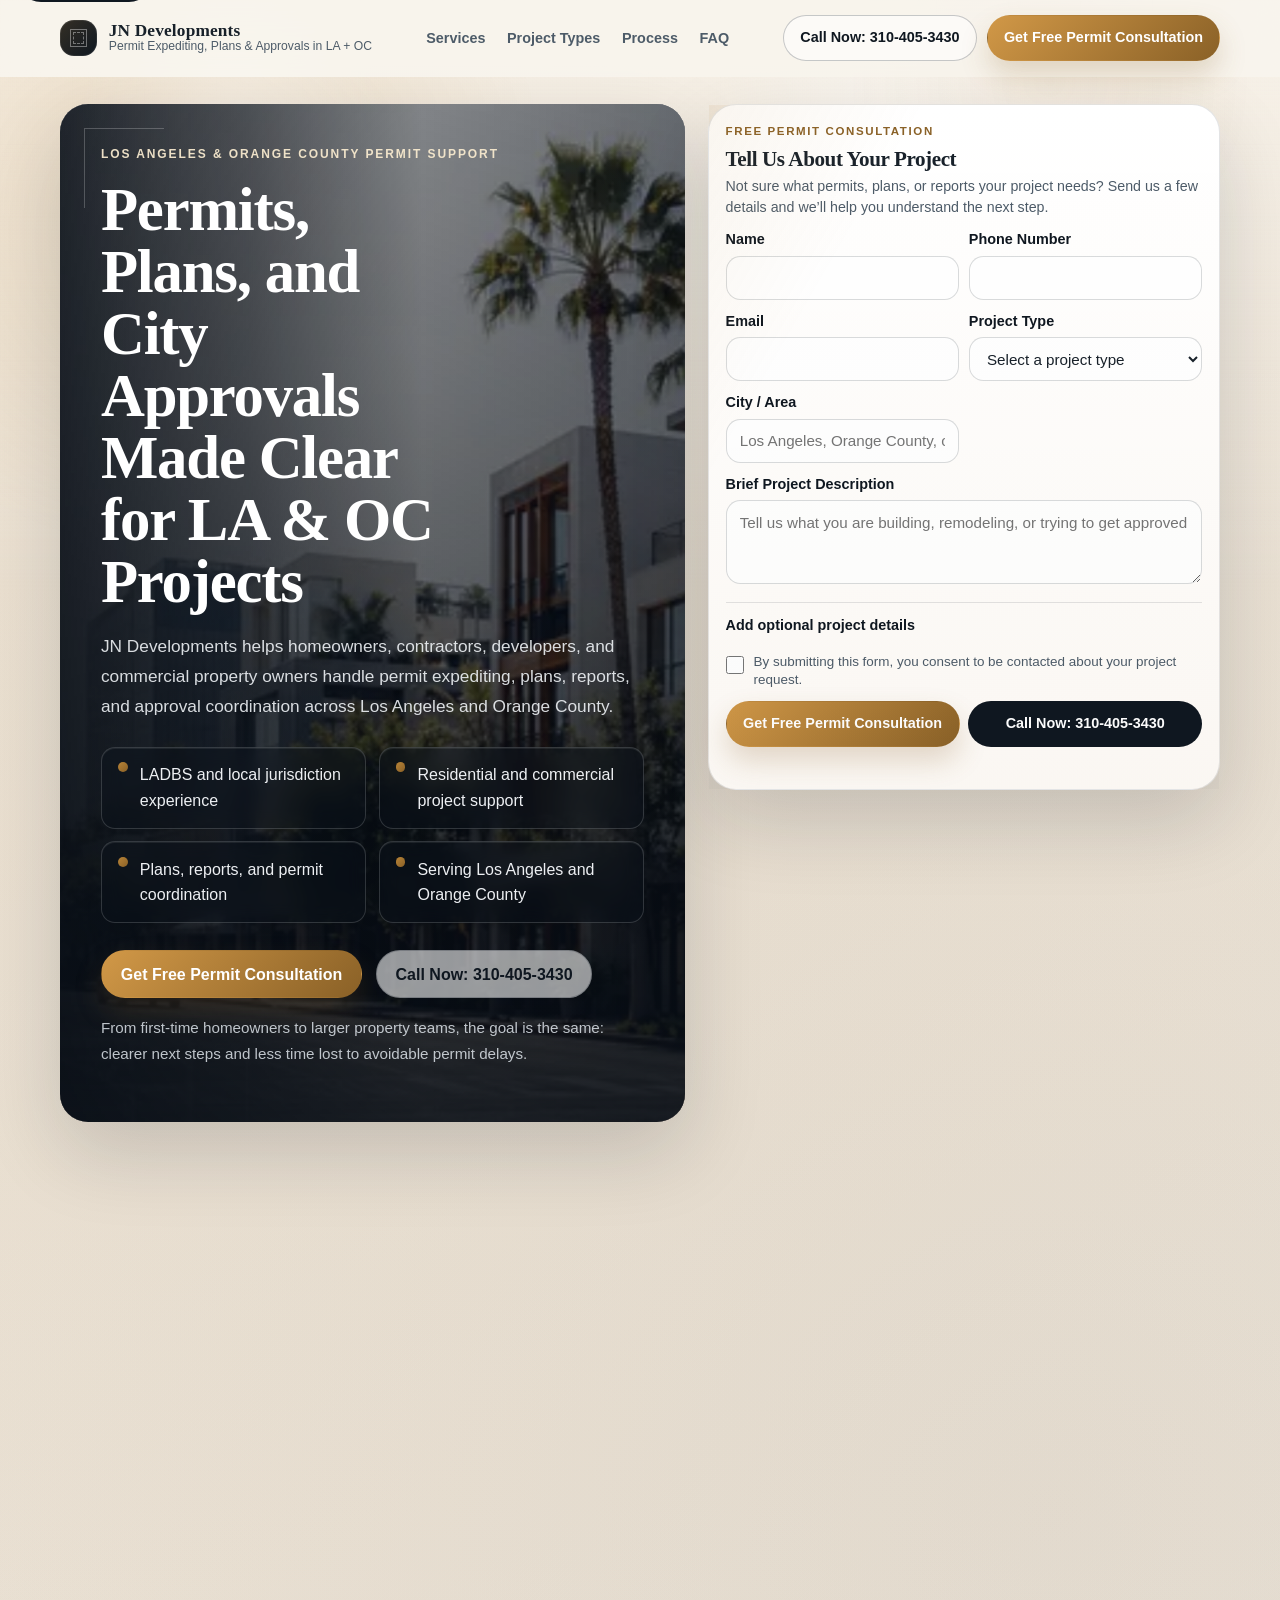
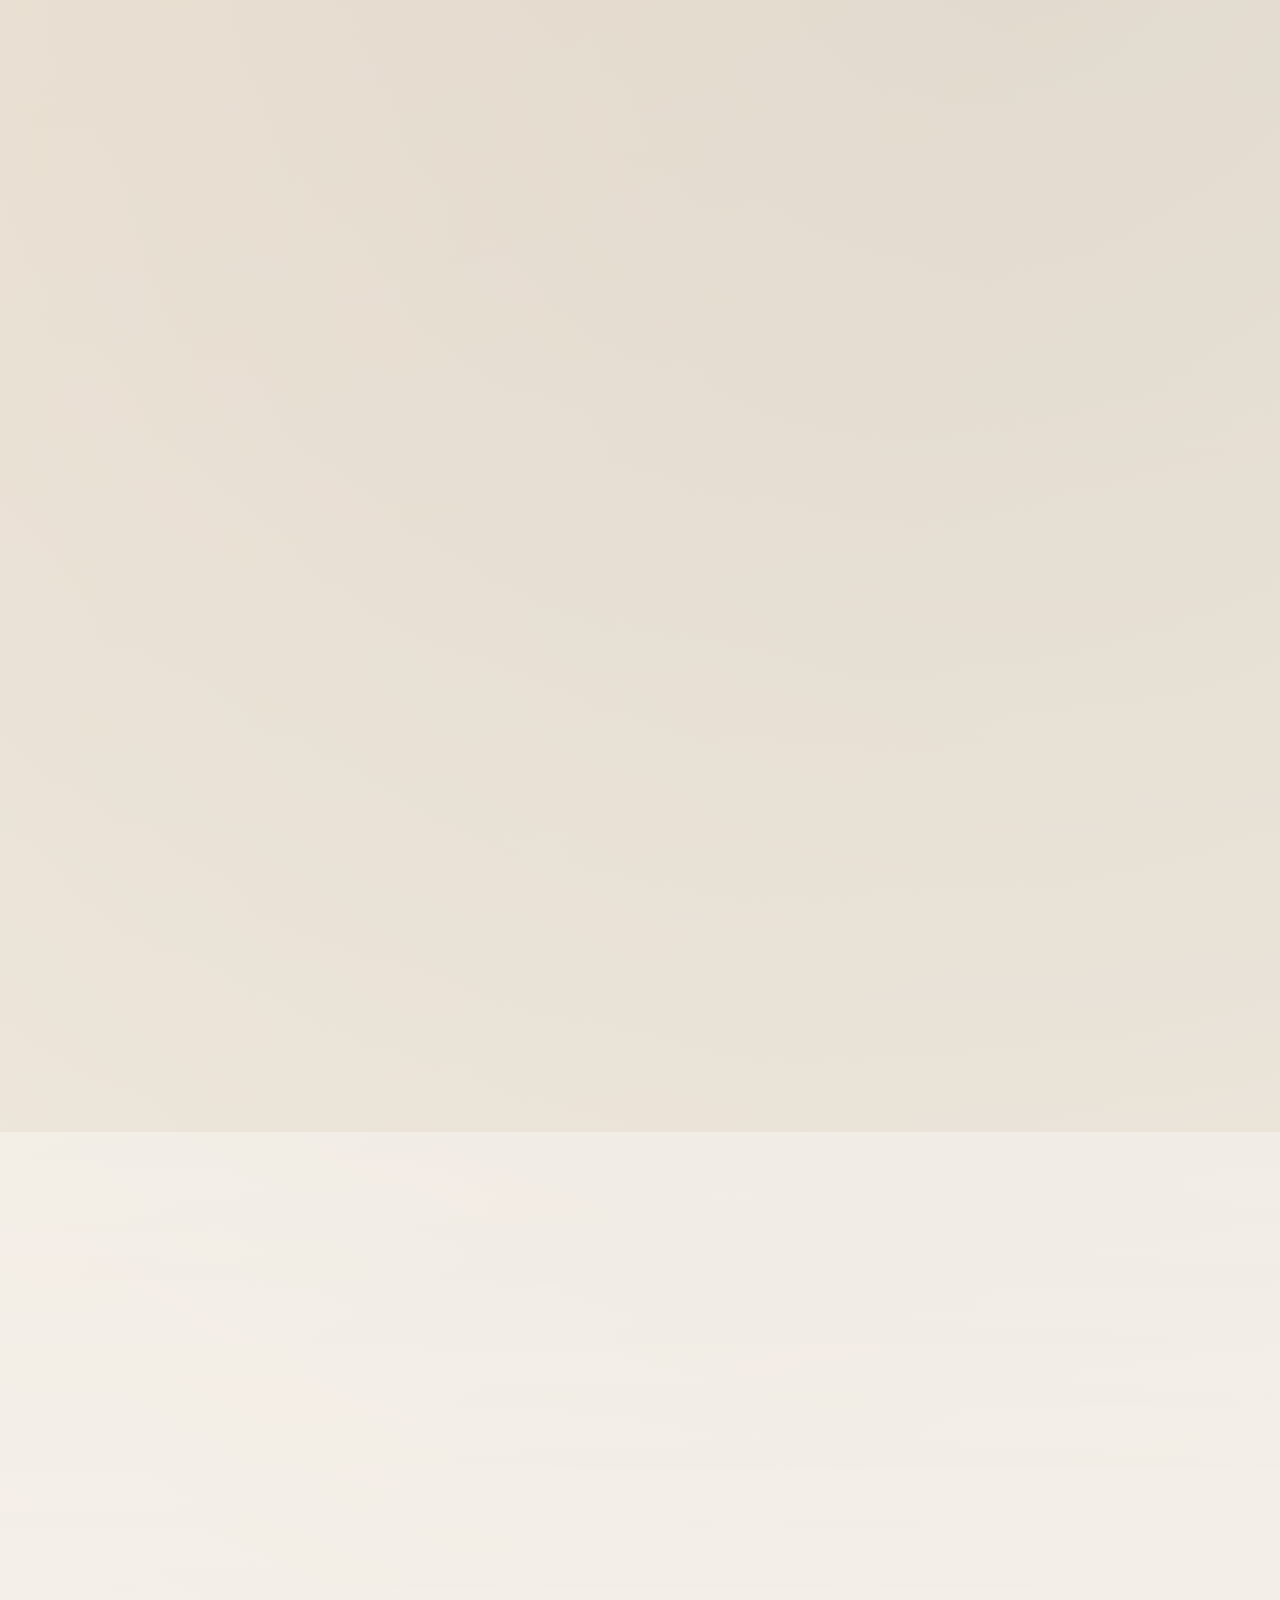
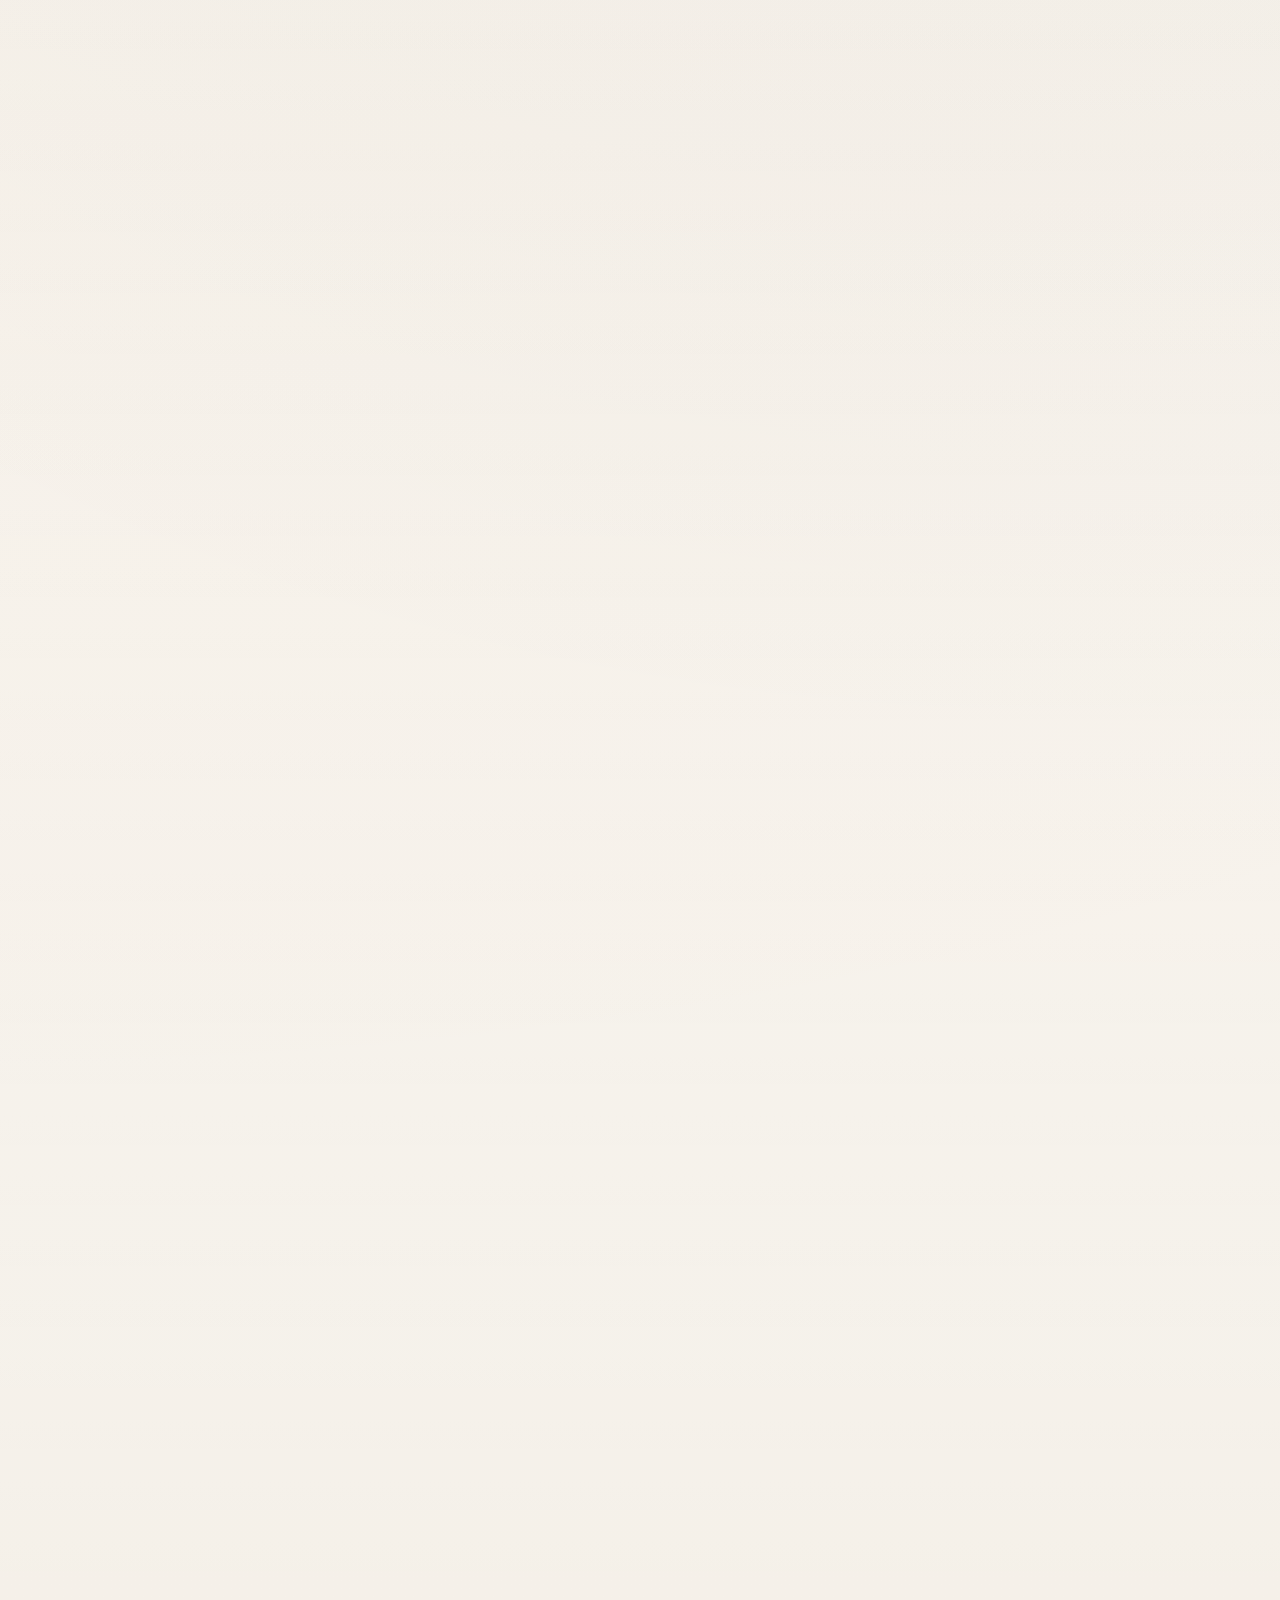
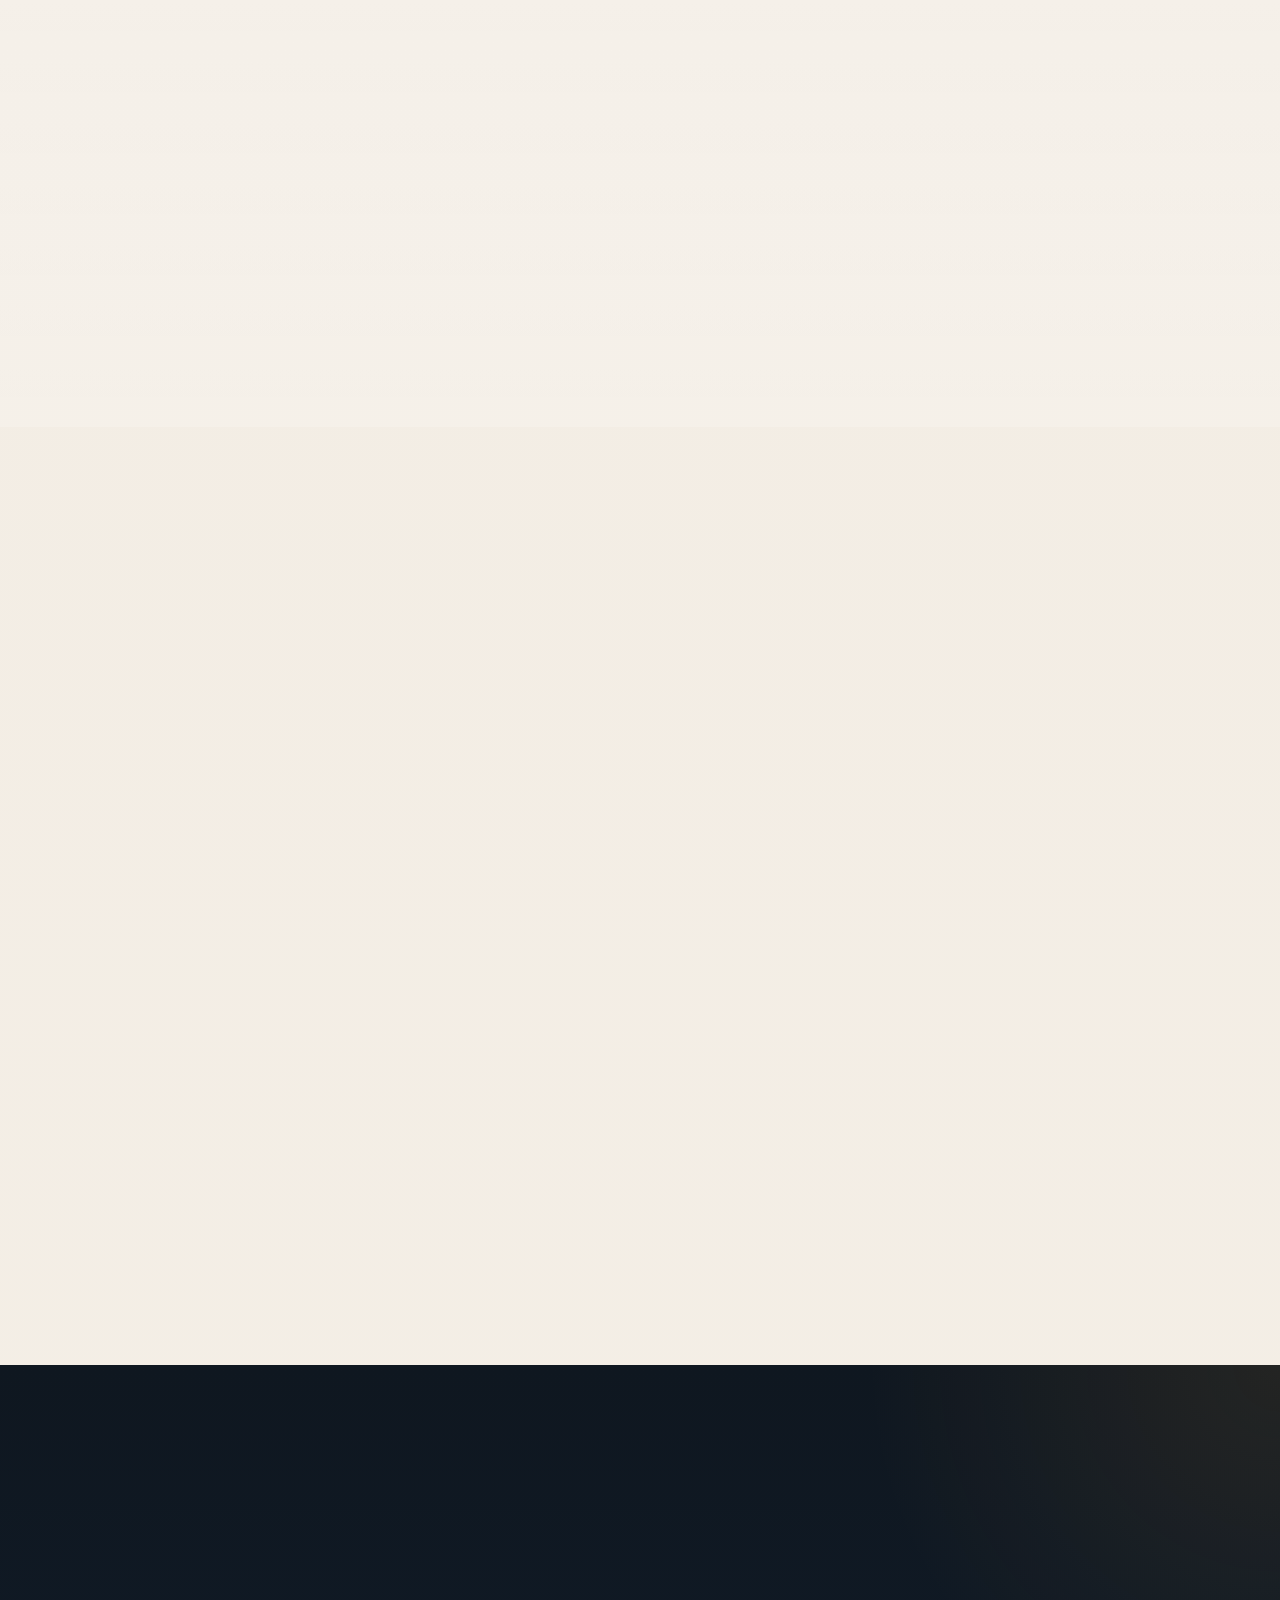
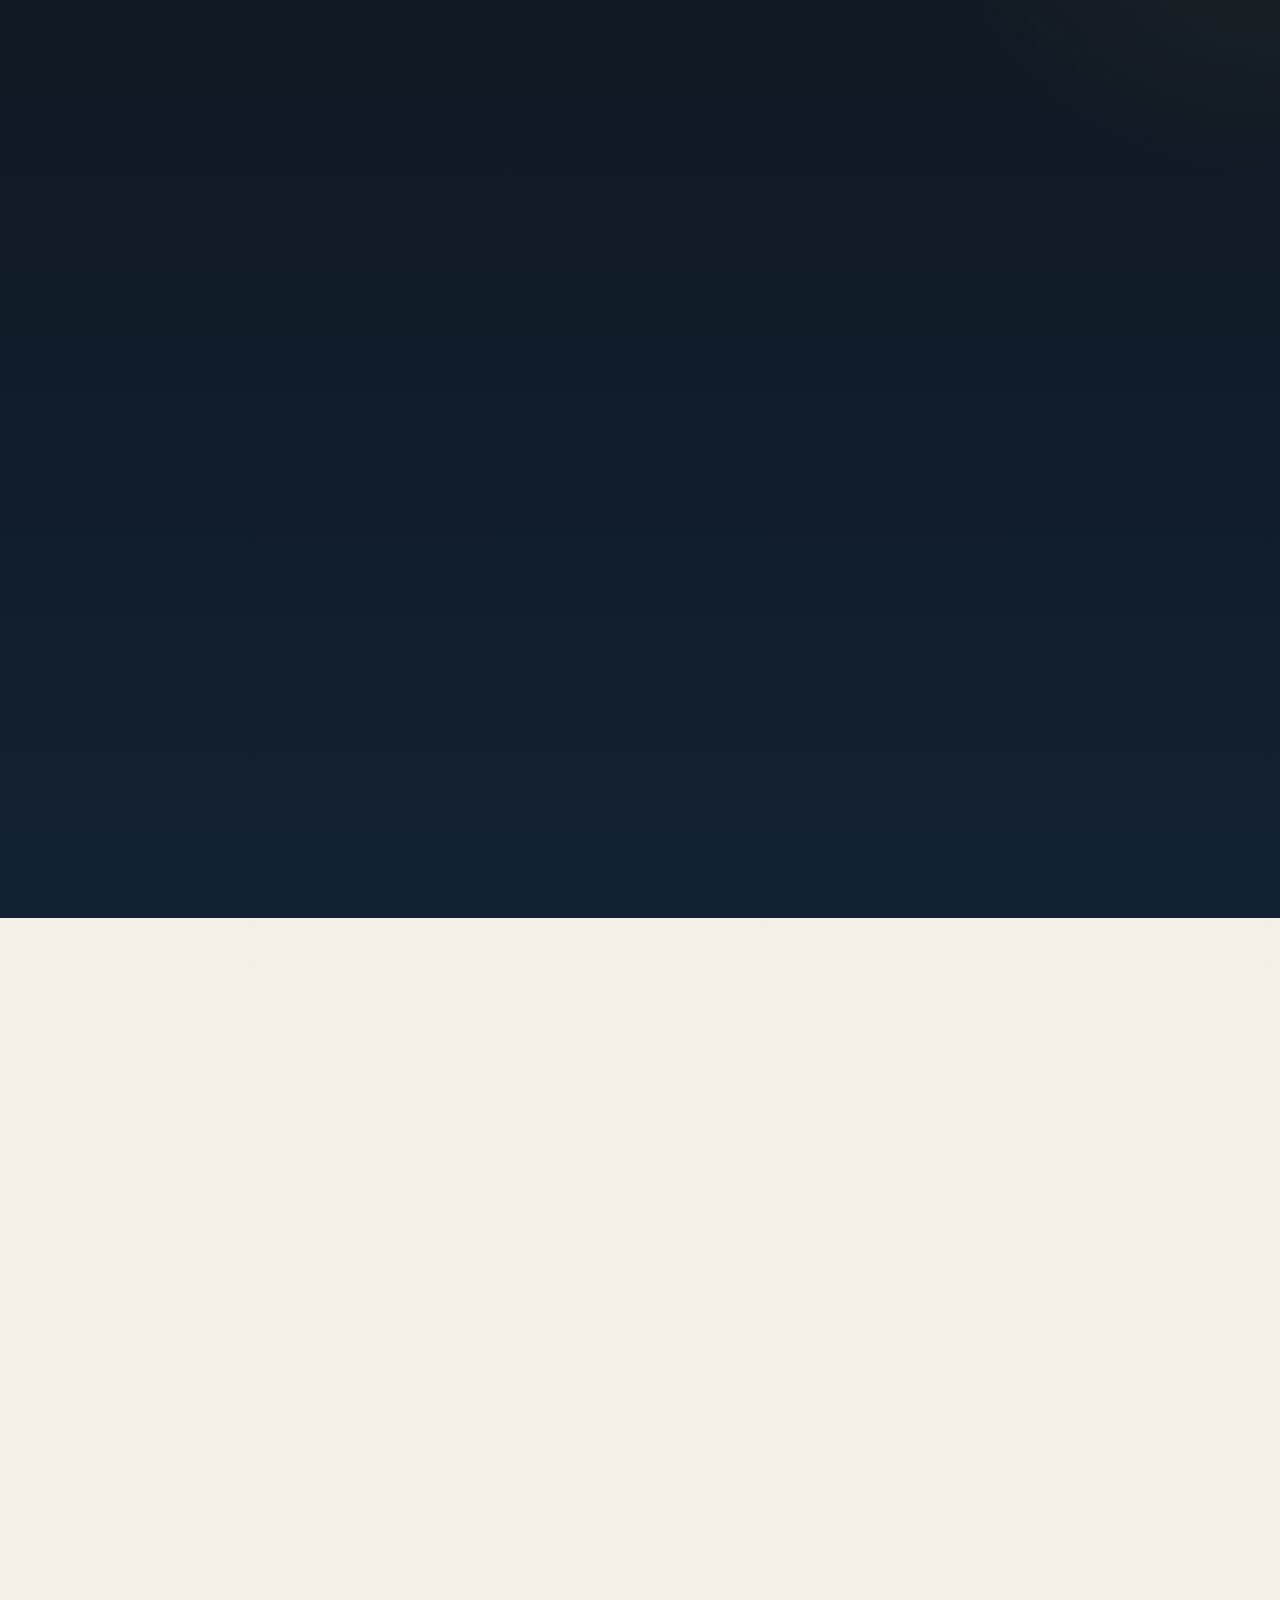
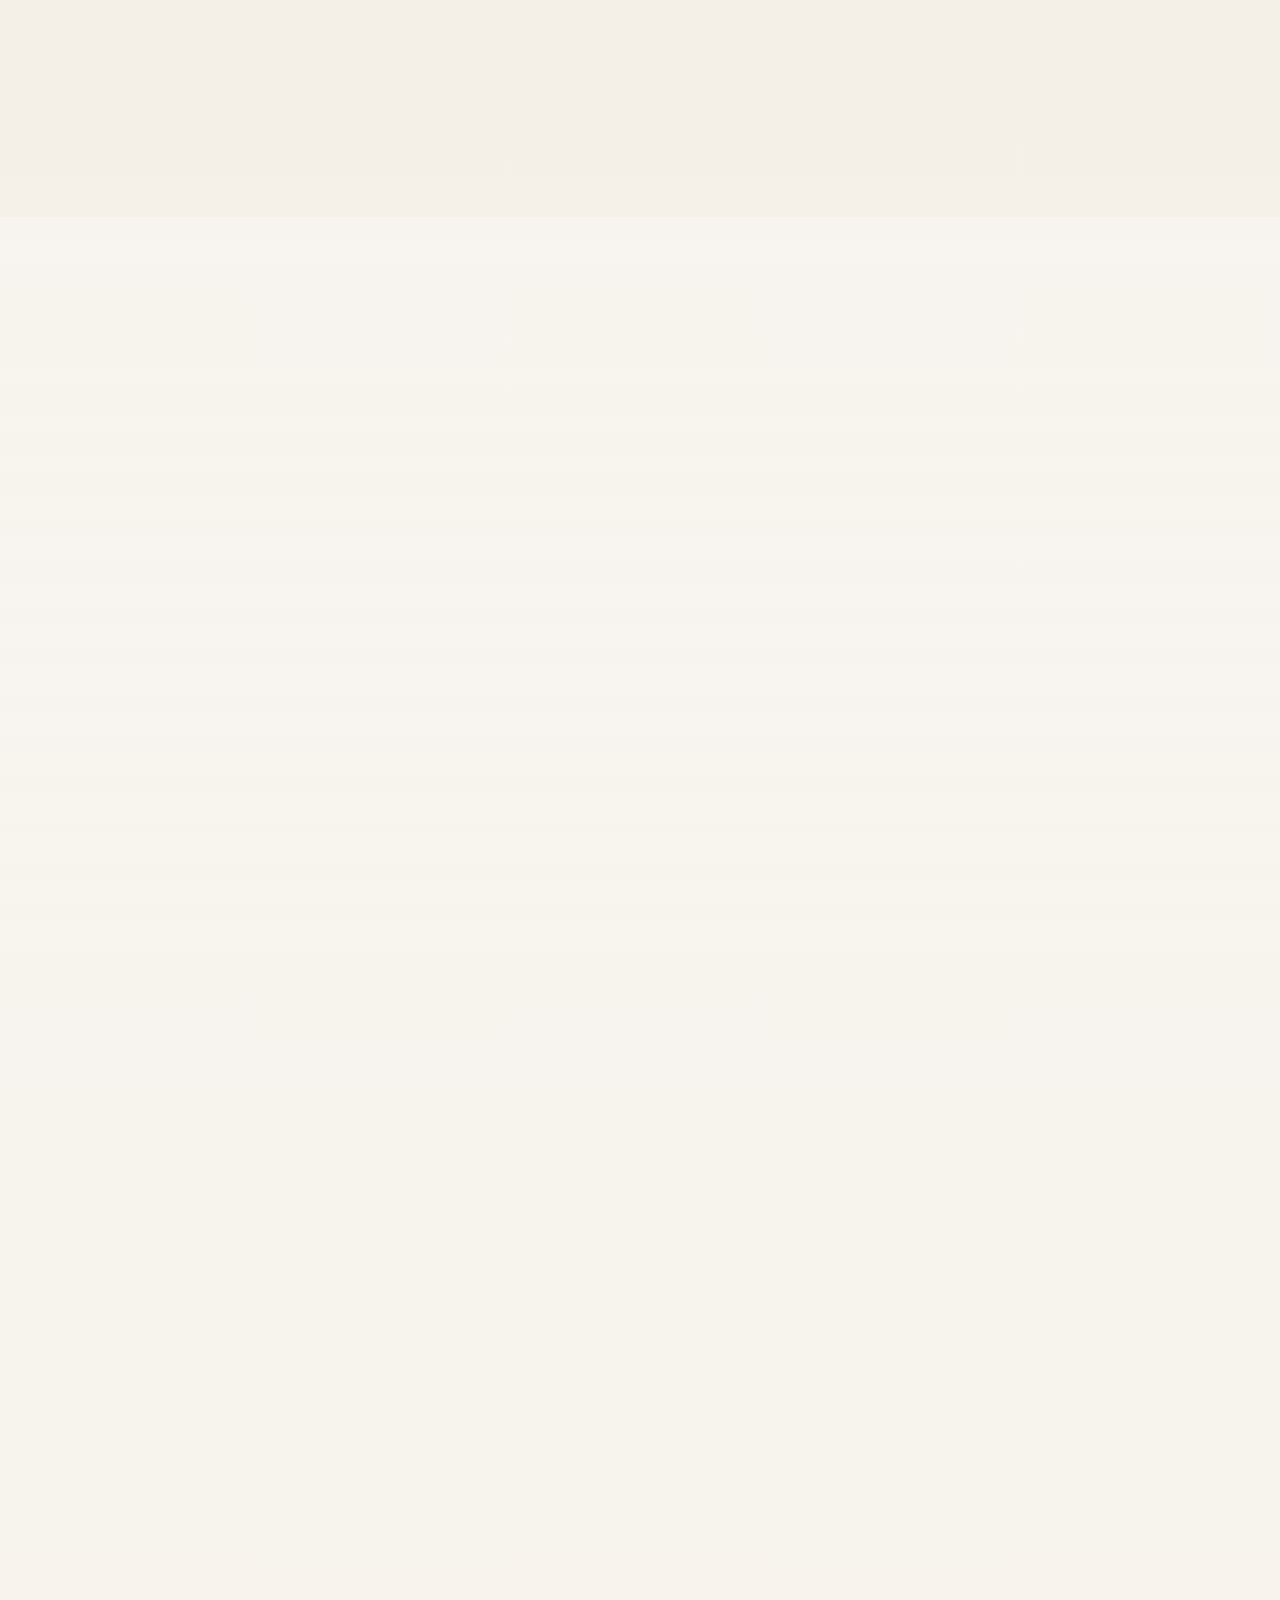
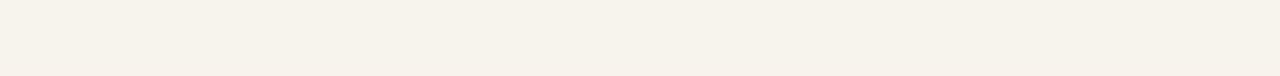
<file: index.html>
<!doctype html>
<html lang="en">
  <head>
    <meta charset="UTF-8" />
    <meta name="viewport" content="width=device-width, initial-scale=1.0" />
    <title>Permits, Plans &amp; City Approvals for LA &amp; OC Projects | JN Developments</title>
    <meta
      name="description"
      content="Get professional permit expediting, plans, reports, and project approval support for ADUs, remodels, commercial, and multi-family projects across LA &amp; OC. Request a free consultation."
    />
    <meta name="theme-color" content="#0f1720" />
    <link rel="icon" href="./assets/favicon.svg" type="image/svg+xml" />
    <link rel="preload" href="./styles.css" as="style" />
    <link rel="stylesheet" href="./styles.css" />
    <!-- Google Tag Manager -->
    <script>
      (function (w, d, s, l, i) {
        w[l] = w[l] || [];
        w[l].push({ "gtm.start": new Date().getTime(), event: "gtm.js" });
        var f = d.getElementsByTagName(s)[0],
          j = d.createElement(s),
          dl = l !== "dataLayer" ? "&l=" + l : "";
        j.async = true;
        j.src = "https://www.googletagmanager.com/gtm.js?id=" + i + dl;
        f.parentNode.insertBefore(j, f);
      })(window, document, "script", "dataLayer", "GTM-5KS423G7");
    </script>
    <!-- End Google Tag Manager -->
    <link
      rel="preload"
      as="image"
      href="./assets/hero-laoc-architecture-1600.webp"
      imagesrcset="./assets/hero-laoc-architecture-768.webp 768w, ./assets/hero-laoc-architecture-1024.webp 1024w, ./assets/hero-laoc-architecture-1600.webp 1600w"
      imagesizes="(max-width: 979px) 100vw, 48vw"
      type="image/webp"
    />
    <script type="application/ld+json">
      {
        "@context": "https://schema.org",
        "@graph": [
          {
            "@type": "LocalBusiness",
            "name": "JN Developments",
            "telephone": "310-405-3430",
            "areaServed": ["Los Angeles", "Orange County"],
            "description": "Permit expediting, plans, reports, and project approval support for residential, multi-family, and commercial projects."
          },
          {
            "@type": "Service",
            "serviceType": "Permit Expediting",
            "provider": {
              "@type": "LocalBusiness",
              "name": "JN Developments",
              "telephone": "310-405-3430"
            },
            "areaServed": ["Los Angeles", "Orange County"]
          },
          {
            "@type": "FAQPage",
            "mainEntity": [
              {
                "@type": "Question",
                "name": "What kind of projects do you help with?",
                "acceptedAnswer": {
                  "@type": "Answer",
                  "text": "JN Developments supports ADUs, remodels, single-family dwellings, duplexes, residential buildings, apartment buildings, commercial buildings, and tract map-related projects."
                }
              },
              {
                "@type": "Question",
                "name": "Can you help if I am not sure what permits I need?",
                "acceptedAnswer": {
                  "@type": "Answer",
                  "text": "Yes. The consultation helps clarify what approvals, plans, and reports may apply to your project."
                }
              },
              {
                "@type": "Question",
                "name": "Do you only handle permit expediting?",
                "acceptedAnswer": {
                  "@type": "Answer",
                  "text": "No. JN Developments can also help coordinate plans, reports, and project or construction support."
                }
              },
              {
                "@type": "Question",
                "name": "Can you help with projects already in plan check?",
                "acceptedAnswer": {
                  "@type": "Answer",
                  "text": "Yes. If your project is already submitted or facing corrections, the consultation can help clarify the next step."
                }
              },
              {
                "@type": "Question",
                "name": "Do you work on residential and commercial projects?",
                "acceptedAnswer": {
                  "@type": "Answer",
                  "text": "Yes. JN Developments supports homeowners, contractors, developers, and commercial property owners."
                }
              },
              {
                "@type": "Question",
                "name": "How do I get started?",
                "acceptedAnswer": {
                  "@type": "Answer",
                  "text": "Use the consultation form or call 310-405-3430 to discuss your project."
                }
              }
            ]
          }
        ]
      }
    </script>
  </head>
  <body>
    <!-- Google Tag Manager (noscript) -->
    <noscript><iframe src="https://www.googletagmanager.com/ns.html?id=GTM-5KS423G7" height="0" width="0" style="display: none; visibility: hidden"></iframe></noscript>
    <!-- End Google Tag Manager (noscript) -->
    <a class="skip-link" href="#main-content">Skip to content</a>

    <header class="site-header" id="top">
      <div class="shell header-inner">
        <a class="brand" href="#top" aria-label="JN Developments home">
          <span class="brand-mark" aria-hidden="true"></span>
          <span class="brand-copy">
            <span class="brand-name">JN Developments</span>
            <span class="brand-tag">Permit Expediting, Plans &amp; Approvals in LA + OC</span>
          </span>
        </a>

        <nav class="site-nav" aria-label="Primary">
          <a href="#services">Services</a>
          <a href="#project-types">Project Types</a>
          <a href="#process">Process</a>
          <a href="#faq">FAQ</a>
        </nav>

        <div class="header-actions">
          <a class="button button-ghost" href="tel:3104053430">Call Now: 310-405-3430</a>
          <a class="button button-primary" href="#consultation">Get Free Permit Consultation</a>
        </div>
      </div>
    </header>

    <main id="main-content">
      <section class="hero">
        <div class="hero-grid shell">
          <div class="hero-copy reveal">
            <figure class="hero-copy-media hero-parallax" aria-hidden="true">
              <picture>
                <source
                  type="image/webp"
                  srcset="./assets/hero-laoc-architecture-768.webp 768w, ./assets/hero-laoc-architecture-1024.webp 1024w, ./assets/hero-laoc-architecture-1600.webp 1600w"
                  sizes="(max-width: 979px) 100vw, 48vw"
                />
                <img
                  src="./assets/hero-laoc-architecture.jpg"
                  alt=""
                  width="1680"
                  height="945"
                  loading="eager"
                  fetchpriority="high"
                  decoding="async"
                />
              </picture>
            </figure>

            <p class="eyebrow">Los Angeles &amp; Orange County Permit Support</p>
            <h1>Permits, Plans, and City Approvals Made Clear for LA &amp; OC Projects</h1>
            <p class="hero-intro">
              JN Developments helps homeowners, contractors, developers, and commercial property owners handle permit
              expediting, plans, reports, and approval coordination across Los Angeles and Orange County.
            </p>

            <ul class="hero-points" aria-label="Key credibility points">
              <li>LADBS and local jurisdiction experience</li>
              <li>Residential and commercial project support</li>
              <li>Plans, reports, and permit coordination</li>
              <li>Serving Los Angeles and Orange County</li>
            </ul>

            <div class="hero-actions">
              <a class="button button-primary" href="#consultation">Get Free Permit Consultation</a>
              <a class="button button-ghost" href="tel:3104053430">Call Now: 310-405-3430</a>
            </div>

            <p class="hero-note">From first-time homeowners to larger property teams, the goal is the same: clearer next steps and less time lost to avoidable permit delays.</p>
          </div>

          <aside class="hero-form reveal" id="consultation">
            <div class="form-card">
              <p class="form-kicker">Free Permit Consultation</p>
              <h2>Tell Us About Your Project</h2>
              <p class="form-intro">
                Not sure what permits, plans, or reports your project needs? Send us a few details and we&rsquo;ll help
                you understand the next step.
              </p>

              <form class="lead-form" id="lead-form" action="https://formsubmit.co/Jn67development@gmail.com" method="POST">
                <div class="visually-hidden" aria-hidden="true">
                  <label for="company-website">Company website</label>
                  <input id="company-website" name="_honey" type="text" tabindex="-1" autocomplete="off" />
                </div>
                <input type="hidden" name="_subject" value="New JN Developments permit consultation request" />
                <input type="hidden" name="_template" value="table" />
                <input type="hidden" name="_next" value="https://laocdevelopments.com/thankyou.html" />
                <input
                  type="hidden"
                  name="_autoresponse"
                  value="Thank you for contacting JN Developments. We have successfully received your permit consultation request. A member of our team will review your information and contact you shortly. If you need immediate assistance, please call 310-405-3430."
                />
                <div class="field-grid">
                  <label>
                    <span>Name</span>
                    <input id="name" name="name" type="text" autocomplete="name" required />
                  </label>

                  <label>
                    <span>Phone Number</span>
                    <input id="phone" name="phone" type="tel" autocomplete="tel" inputmode="tel" required />
                  </label>

                  <label>
                    <span>Email</span>
                    <input id="email" name="email" type="email" autocomplete="email" required />
                  </label>

                  <label>
                    <span>Project Type</span>
                    <select id="project-type" name="projectType" required>
                      <option value="">Select a project type</option>
                      <option>ADU</option>
                      <option>Remodel</option>
                      <option>Single Family Dwelling</option>
                      <option>Duplex</option>
                      <option>Residential Building</option>
                      <option>Apartment Buildings</option>
                      <option>Commercial Buildings</option>
                      <option>Tract Map</option>
                      <option>Other</option>
                    </select>
                  </label>

                  <label>
                    <span>City / Area</span>
                    <input
                      id="city-area"
                      name="cityArea"
                      type="text"
                      autocomplete="address-level2"
                      placeholder="Los Angeles, Orange County, or project location"
                      required
                    />
                  </label>

                  <label class="field-full">
                    <span>Brief Project Description</span>
                    <textarea
                      id="project-description"
                      name="projectDescription"
                      rows="3"
                      placeholder="Tell us what you are building, remodeling, or trying to get approved"
                      required
                    ></textarea>
                  </label>
                </div>

                <details class="form-optional">
                  <summary>Add optional project details</summary>
                  <div class="field-grid optional-grid">
                    <label>
                      <span>Timeline</span>
                      <input id="timeline" name="timeline" type="text" placeholder="As soon as possible, 30 days, 3 months..." />
                    </label>

                    <label>
                      <span>Already submitted to the city?</span>
                      <select id="submitted" name="submitted">
                        <option value="">Select one</option>
                        <option>Yes</option>
                        <option>No</option>
                        <option>Not sure</option>
                      </select>
                    </label>

                    <label>
                      <span>Preferred contact method</span>
                      <select id="contact-method" name="contactMethod">
                        <option value="">Select one</option>
                        <option>Phone</option>
                        <option>Email</option>
                        <option>Either is fine</option>
                      </select>
                    </label>
                  </div>
                </details>

                <label class="consent">
                  <input id="consent" name="consent" type="checkbox" required />
                  <span>By submitting this form, you consent to be contacted about your project request.</span>
                </label>

                <div class="form-actions">
                  <button class="button button-primary button-block" type="submit">Get Free Permit Consultation</button>
                  <a class="button button-secondary button-block" href="tel:3104053430">Call Now: 310-405-3430</a>
                </div>

                <p class="form-status" id="form-status" role="status" aria-live="polite"></p>
              </form>
            </div>
          </aside>
        </div>
      </section>

      <section class="trust-strip" aria-label="Credibility highlights">
        <div class="shell trust-grid">
          <article class="trust-item reveal">
            <p class="trust-title">Permit Expediting and City Approvals</p>
            <p>Support for projects that need a clearer path through city requirements.</p>
          </article>
          <article class="trust-item reveal">
            <p class="trust-title">Plans and Reports Coordination</p>
            <p>Designed for projects that need more than one consultant or approval track.</p>
          </article>
          <article class="trust-item reveal">
            <p class="trust-title">Residential to Commercial Scope</p>
            <p>Balanced for homeowners, contractors, developers, and commercial property owners.</p>
          </article>
          <article class="trust-item reveal">
            <p class="trust-title">Focused on LA + OC</p>
            <p>Built around Los Angeles and Orange County permit realities.</p>
          </article>
        </div>
      </section>

      <section class="section section-light" id="pain-points">
        <div class="shell section-stack">
          <div class="section-heading reveal">
            <p class="eyebrow">Where Delays Begin</p>
            <h2>When Permits Feel Unclear, Delayed, or Stuck, We Help You Move Forward</h2>
            <p>
              Many projects slow down because owners and teams are left guessing what the city needs, which department
              to contact, or how to respond to corrections. JN Developments helps simplify that process.
            </p>
          </div>

          <div class="card-grid four-up">
            <article class="info-card reveal">
              <h3>Not sure what permits your project needs?</h3>
              <p>We help identify the approvals, plans, and reports required before delays multiply.</p>
            </article>
            <article class="info-card reveal">
              <h3>Stuck in plan check or city corrections?</h3>
              <p>We help organize the next steps so your project can keep moving.</p>
            </article>
            <article class="info-card reveal">
              <h3>Trying to manage multiple departments yourself?</h3>
              <p>We coordinate the process so you are not chasing paperwork alone.</p>
            </article>
            <article class="info-card reveal">
              <h3>Need more than expediting?</h3>
              <p>We also support plans, reports, and project coordination.</p>
            </article>
          </div>

          <div class="section-cta reveal">
            <a class="button button-primary" href="#consultation">Get Free Permit Consultation</a>
          </div>
        </div>
      </section>

      <section class="section" id="services">
        <div class="shell section-stack">
          <div class="section-heading reveal">
            <p class="eyebrow">Core Services</p>
            <h2>Permit, Plan, and Approval Support Under One Roof</h2>
            <p>
              Whether you are starting an ADU, remodeling a home, managing a commercial property, or moving a larger
              development forward, JN Developments supports the approval process from multiple angles.
            </p>
          </div>

          <div class="card-grid three-up">
            <article class="service-card reveal">
              <p class="card-kicker">Permit Expediting &amp; City Approvals</p>
              <h3>Coordinate submissions, corrections, and local review requirements.</h3>
              <ul>
                <li>City Permit Expediting</li>
                <li>Permit Management</li>
                <li>Code Enforcement</li>
                <li>LA Planning, LA Housing, Density Bonus, Entitlements, Subdivision</li>
                <li>M.E.P. Permits</li>
              </ul>
            </article>

            <article class="service-card reveal">
              <p class="card-kicker">Plans &amp; Reports</p>
              <h3>Support for the documentation that keeps approvals moving.</h3>
              <ul>
                <li>Architectural and Structural Plans</li>
                <li>Civil, Grading &amp; Shoring Plans</li>
                <li>M.E.P. and Landscape Plans</li>
                <li>Survey and Title 24</li>
                <li>Soils, Geotechnical, and Tree Reports</li>
              </ul>
            </article>

            <article class="service-card reveal">
              <p class="card-kicker">Project &amp; Construction Support</p>
              <h3>Additional coordination when the project extends beyond paperwork.</h3>
              <ul>
                <li>Project Management</li>
                <li>Construction Management</li>
                <li>Property Management</li>
                <li>Temporary Power</li>
              </ul>
            </article>
          </div>

          <div class="section-cta reveal">
            <a class="button button-primary" href="#consultation">Get Free Permit Consultation</a>
          </div>
        </div>
      </section>

      <section class="section section-dark" id="project-types">
        <div class="shell section-stack">
          <div class="section-heading reveal">
            <p class="eyebrow">Project Types</p>
            <h2>Built to Support ADUs, Single-Family, Multi-Family, and Commercial Projects</h2>
            <p>
              The message stays balanced for homeowners, contractors, developers, and commercial property owners, while
              giving slightly more urgency to ADU and remodel visitors who often need immediate clarity.
            </p>
          </div>

          <div class="card-grid three-up">
            <article class="project-card reveal">
              <h3>ADU</h3>
              <p>Get help understanding permits, plans, and submission steps before delays begin.</p>
            </article>
            <article class="project-card reveal">
              <h3>Remodel</h3>
              <p>Move renovation approvals forward with clearer coordination and fewer unknowns.</p>
            </article>
            <article class="project-card reveal">
              <h3>Single Family Dwelling</h3>
              <p>Support for permits, plans, and approval coordination for single-family home projects.</p>
            </article>
            <article class="project-card reveal">
              <h3>Duplex</h3>
              <p>Support for residential permit and documentation requirements.</p>
            </article>
            <article class="project-card reveal">
              <h3>Residential Building</h3>
              <p>Help coordinating permits, plans, and documentation for residential building projects.</p>
            </article>
            <article class="project-card reveal">
              <h3>Apartment Buildings</h3>
              <p>Help navigating larger multi-family approvals and related paperwork.</p>
            </article>
            <article class="project-card reveal">
              <h3>Commercial Buildings</h3>
              <p>Permit and coordination support for commercial properties and tenant improvements.</p>
            </article>
            <article class="project-card reveal">
              <h3>Tract Map</h3>
              <p>Guidance for more complex development-related approval paths.</p>
            </article>
          </div>

          <div class="section-cta reveal">
            <a class="button button-secondary" href="#consultation">Start My Permit Process</a>
          </div>
        </div>
      </section>

      <section class="section" id="process">
        <div class="shell section-stack">
          <div class="section-heading reveal">
            <p class="eyebrow">Process</p>
            <h2>A Clear Process From Project Review to City Approval Support</h2>
            <p>
              The goal is to replace guesswork with a more structured path so you understand what your project likely
              needs and how to move forward.
            </p>
          </div>

          <div class="process-grid">
            <article class="process-step reveal">
              <span class="step-number">01</span>
              <h3>Tell Us About Your Project</h3>
              <p>Share your project type, location, and where you are in the process.</p>
            </article>
            <article class="process-step reveal">
              <span class="step-number">02</span>
              <h3>We Identify What You Need</h3>
              <p>We review the likely permits, plans, reports, and approval path involved.</p>
            </article>
            <article class="process-step reveal">
              <span class="step-number">03</span>
              <h3>We Help Coordinate the Next Steps</h3>
              <p>From submittals to corrections, we help organize the process more clearly.</p>
            </article>
            <article class="process-step reveal">
              <span class="step-number">04</span>
              <h3>You Move Forward With More Confidence</h3>
              <p>Instead of guessing, you get a more structured path for approvals.</p>
            </article>
          </div>

          <div class="section-cta reveal">
            <a class="button button-secondary" href="#consultation">Start My Permit Process</a>
          </div>
        </div>
      </section>

      <section class="section section-light" id="why-jn">
        <div class="shell section-stack">
          <div class="section-heading reveal">
            <p class="eyebrow">Why JN Developments?</p>
            <h2>Why JN Developments?</h2>
            <p>JN Developments has been working directly with the city for over 10 years.</p>
          </div>

          <div class="why-layout">
            <figure class="people-visual reveal" role="img" aria-label="Professional team reviewing construction plans and project documents together">
              <picture>
                <source
                  media="(max-width: 719px)"
                  type="image/webp"
                  srcset="./assets/human-plan-consultation-mobile.webp"
                />
                <source
                  media="(max-width: 719px)"
                  srcset="./assets/human-plan-consultation-mobile.jpg"
                />
                <source
                  type="image/webp"
                  srcset="./assets/human-plan-consultation-800.webp 800w, ./assets/human-plan-consultation-1200.webp 1200w"
                  sizes="(max-width: 719px) 100vw, (max-width: 979px) 92vw, 420px"
                />
                <img
                  src="./assets/human-plan-consultation.jpg"
                  alt="Consultant and client reviewing architectural plans together in a bright professional office"
                  width="1680"
                  height="945"
                  loading="lazy"
                  decoding="async"
                />
              </picture>
              <figcaption>
                A more coordinated process starts with clear conversations, organized documents, and a local understanding of approvals.
              </figcaption>
            </figure>

            <div class="card-grid two-up">
              <article class="info-card reveal">
                <h3>Local permit experience matters</h3>
                <p>Knowledge of LADBS and local jurisdictions helps reduce confusion early.</p>
              </article>
              <article class="info-card reveal">
                <h3>More than expediting</h3>
                <p>Projects often need coordinated plans, reports, and clear communication.</p>
              </article>
              <article class="info-card reveal">
                <h3>Balanced for different project types</h3>
                <p>Support is relevant for homeowners, contractors, developers, and commercial property owners.</p>
              </article>
              <article class="info-card reveal">
                <h3>Clearer communication</h3>
                <p>The goal is to reduce guesswork, delays, and missed steps.</p>
              </article>
            </div>
          </div>

          <div class="section-cta reveal">
            <a class="button button-primary" href="#consultation">Get Free Permit Consultation</a>
          </div>
        </div>
      </section>

      <section class="section section-spotlight" id="service-area">
        <div class="shell spotlight-grid">
          <div class="section-heading reveal">
            <p class="eyebrow">Service Area</p>
            <h2>Serving Los Angeles and Orange County Projects</h2>
            <p>
              JN Developments supports permit-related projects across Los Angeles and Orange County, with relevant
              experience around LADBS, LA Planning, LA Housing, and local jurisdiction workflows.
            </p>
            <p>
              If your project needs help with permits, plans, reports, or approval coordination, this is where to
              start.
            </p>
            <div class="hero-actions">
              <a class="button button-primary" href="#consultation">Get Free Permit Consultation</a>
              <a class="button button-ghost" href="tel:3104053430">Call Now: 310-405-3430</a>
            </div>
          </div>
          <div class="spotlight-panel reveal" aria-hidden="true">
            <div class="area-map-card">
              <span>LA + OC</span>
              <div class="area-map-grid"></div>
              <div class="area-route area-route-la"></div>
              <div class="area-route area-route-oc"></div>
              <div class="area-pin area-pin-la"></div>
              <div class="area-pin area-pin-oc"></div>
              <p>Permit expediting, plans, reports, and project support designed for local approval workflows.</p>
            </div>
          </div>
        </div>
      </section>

      <section class="section" id="faq">
        <div class="shell section-stack">
          <div class="section-heading reveal">
            <p class="eyebrow">FAQ</p>
            <h2>Frequently Asked Questions</h2>
          </div>

          <div class="faq-list">
            <details class="faq-item reveal">
              <summary>What kind of projects do you help with?</summary>
              <p>JN Developments supports ADUs, remodels, single-family dwellings, duplexes, residential buildings, apartment buildings, commercial buildings, and tract map-related projects.</p>
            </details>
            <details class="faq-item reveal">
              <summary>Can you help if I am not sure what permits I need?</summary>
              <p>Yes. One of the first goals is helping clarify what approvals, plans, and reports may apply to your project.</p>
            </details>
            <details class="faq-item reveal">
              <summary>Do you only handle permit expediting?</summary>
              <p>No. Support can also include plans, reports, and project or construction coordination.</p>
            </details>
            <details class="faq-item reveal">
              <summary>Can you help with projects already in plan check?</summary>
              <p>Yes. If your project is already submitted or facing corrections, the consultation can help clarify next steps.</p>
            </details>
            <details class="faq-item reveal">
              <summary>Do you work on residential and commercial projects?</summary>
              <p>Yes. The scope includes homeowners, contractors, developers, and commercial property owners.</p>
            </details>
            <details class="faq-item reveal">
              <summary>How do I get started?</summary>
              <p>Use the consultation form or call 310-405-3430 to discuss your project.</p>
            </details>
          </div>

          <div class="section-cta reveal">
            <a class="button button-primary" href="#consultation">Get Free Permit Consultation</a>
          </div>
        </div>
      </section>

      <section class="section final-cta">
        <div class="shell final-cta-inner reveal">
          <p class="eyebrow">Ready to Talk?</p>
          <h2>Get Clarity on Your Permit Process Before Delays Cost You More Time</h2>
          <p>
            If you are planning an ADU, remodel, multi-family, or commercial project in Los Angeles or Orange County,
            start with a conversation about what your project needs and what the next step should be.
          </p>
          <div class="hero-actions">
            <a class="button button-primary" href="#consultation">Get Free Permit Consultation</a>
            <a class="button button-ghost" href="tel:3104053430">Call Now: 310-405-3430</a>
          </div>
        </div>
      </section>
    </main>

    <footer class="site-footer">
      <div class="shell footer-grid">
        <div class="footer-brand">
          <p class="footer-title">JN Developments</p>
          <p class="footer-copy">Permit expediting, plans, reports, and approval coordination for Los Angeles and Orange County projects.</p>
        </div>

        <div class="footer-links">
          <p class="footer-heading">Navigate</p>
          <a href="#services">Services</a>
          <a href="#project-types">Project Types</a>
          <a href="#process">Process</a>
          <a href="#faq">FAQ</a>
        </div>

        <div class="footer-contact">
          <p class="footer-heading">Contact</p>
          <a class="footer-phone" href="tel:3104053430">Phone: 310-405-3430</a>
          <p class="footer-area">Service Area: Los Angeles &amp; Orange County</p>
          <a class="button button-primary footer-button" href="#consultation">Get Free Permit Consultation</a>
        </div>
      </div>

      <div class="shell footer-meta">
        <p>Information submitted through this form is used to respond to your project request.</p>
        <p>&copy; 2026 JN Developments. All rights reserved.</p>
      </div>
    </footer>

    <div class="mobile-cta-bar" aria-label="Mobile quick actions">
      <a class="button button-primary" href="#consultation">Get Free Permit Consultation</a>
      <a class="button button-secondary" href="tel:3104053430">Call Now: 310-405-3430</a>
    </div>

    <script src="./script.js"></script>
  </body>
</html>
</file>
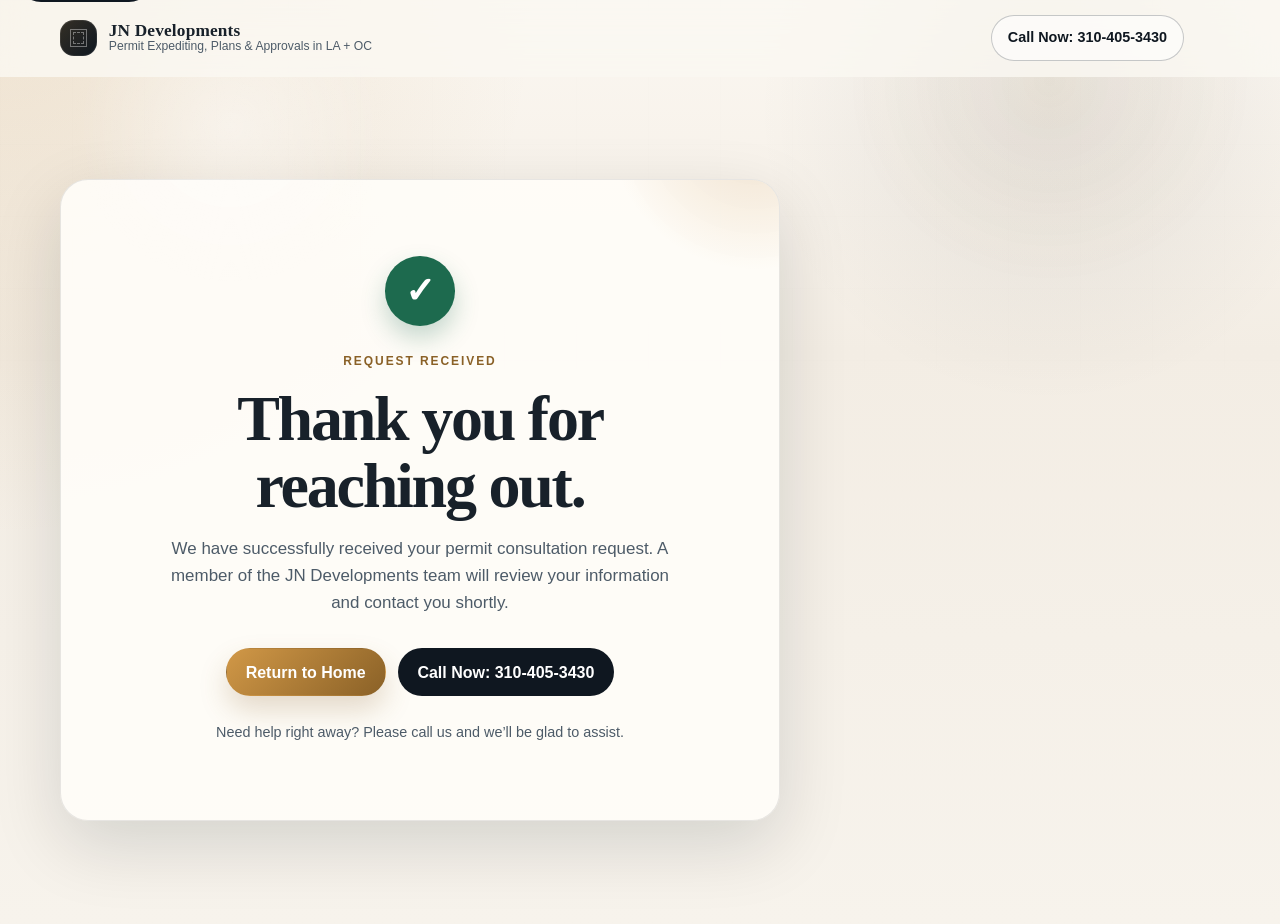
<file: thankyou.html>
<!doctype html>
<html lang="en">
  <head>
    <meta charset="UTF-8" />
    <meta name="viewport" content="width=device-width, initial-scale=1.0" />
    <meta name="robots" content="noindex, nofollow" />
    <meta name="theme-color" content="#0f1720" />
    <title>Thank You | JN Developments</title>
    <link rel="icon" href="./assets/favicon.svg" type="image/svg+xml" />
    <link rel="stylesheet" href="./styles.css" />
    <!-- Google Tag Manager -->
    <script>
      (function (w, d, s, l, i) {
        w[l] = w[l] || [];
        w[l].push({ "gtm.start": new Date().getTime(), event: "gtm.js" });
        var f = d.getElementsByTagName(s)[0],
          j = d.createElement(s),
          dl = l !== "dataLayer" ? "&l=" + l : "";
        j.async = true;
        j.src = "https://www.googletagmanager.com/gtm.js?id=" + i + dl;
        f.parentNode.insertBefore(j, f);
      })(window, document, "script", "dataLayer", "GTM-5KS423G7");
    </script>
    <!-- End Google Tag Manager -->
  </head>
  <body class="thank-you-page">
    <!-- Google Tag Manager (noscript) -->
    <noscript><iframe src="https://www.googletagmanager.com/ns.html?id=GTM-5KS423G7" height="0" width="0" style="display: none; visibility: hidden"></iframe></noscript>
    <!-- End Google Tag Manager (noscript) -->
    <a class="skip-link" href="#main-content">Skip to content</a>

    <header class="site-header" id="top">
      <div class="shell header-inner">
        <a class="brand" href="./index.html" aria-label="JN Developments home">
          <span class="brand-mark" aria-hidden="true"></span>
          <span class="brand-copy">
            <span class="brand-name">JN Developments</span>
            <span class="brand-tag">Permit Expediting, Plans &amp; Approvals in LA + OC</span>
          </span>
        </a>
        <div class="header-actions">
          <a class="button button-ghost" href="tel:3104053430">Call Now: 310-405-3430</a>
        </div>
      </div>
    </header>

    <main class="thank-you-main" id="main-content">
      <section class="shell" aria-labelledby="thank-you-heading">
        <div class="thank-you-card">
          <div class="thank-you-mark" aria-hidden="true"></div>
          <p class="eyebrow">Request Received</p>
          <h1 id="thank-you-heading">Thank you for reaching out.</h1>
          <p class="thank-you-copy">
            We have successfully received your permit consultation request. A member of the JN Developments team will review your information and contact you shortly.
          </p>
          <div class="thank-you-actions">
            <a class="button button-primary" href="./index.html">Return to Home</a>
            <a class="button button-secondary" href="tel:3104053430">Call Now: 310-405-3430</a>
          </div>
          <p class="thank-you-note">Need help right away? Please call us and we&rsquo;ll be glad to assist.</p>
        </div>
      </section>
    </main>
  </body>
</html>
</file>
<file: styles.css>
:root {
  --bg: #f5f0e7;
  --bg-soft: #fbf8f2;
  --surface: rgba(255, 252, 247, 0.88);
  --surface-strong: #fffdf9;
  --ink: #18212a;
  --ink-soft: #4d5b68;
  --line: rgba(24, 33, 42, 0.12);
  --line-strong: rgba(24, 33, 42, 0.24);
  --navy: #0f1720;
  --navy-soft: #142332;
  --accent: #b98437;
  --accent-deep: #8a6127;
  --accent-wash: rgba(185, 132, 55, 0.12);
  --success: #1d6a4e;
  --shadow-lg: 0 24px 70px rgba(10, 20, 28, 0.14);
  --shadow-md: 0 18px 40px rgba(10, 20, 28, 0.1);
  --shadow-hero: 0 30px 80px rgba(11, 18, 28, 0.16);
  --radius-lg: 28px;
  --radius-md: 20px;
  --radius-sm: 14px;
  --shell: min(1160px, calc(100vw - 2rem));
  --header-height: 4.75rem;
  --ease: 240ms ease;
  --font-display: "Iowan Old Style", "Palatino Linotype", "Book Antiqua", "URW Palladio L", serif;
  --font-body: "Avenir Next", "Segoe UI", "Helvetica Neue", sans-serif;
}

*,
*::before,
*::after {
  box-sizing: border-box;
}

html {
  scroll-behavior: smooth;
}

section,
[id="consultation"] {
  scroll-margin-top: calc(var(--header-height) + 1rem);
}

body {
  margin: 0;
  font-family: var(--font-body);
  color: var(--ink);
  background:
    radial-gradient(circle at top left, rgba(185, 132, 55, 0.16), transparent 34%),
    radial-gradient(circle at 82% 12%, rgba(15, 23, 32, 0.08), transparent 22%),
    linear-gradient(180deg, #fbf7f1 0%, #f3ede4 38%, #f7f3ec 100%);
  line-height: 1.6;
  text-rendering: optimizeLegibility;
}

body::before {
  content: "";
  position: fixed;
  inset: 0;
  pointer-events: none;
  background-image:
    linear-gradient(rgba(15, 23, 32, 0.04) 1px, transparent 1px),
    linear-gradient(90deg, rgba(15, 23, 32, 0.04) 1px, transparent 1px);
  background-size: 72px 72px;
  mask-image: linear-gradient(180deg, rgba(0, 0, 0, 0.7), transparent 82%);
  opacity: 0.3;
  animation: gridFloat 24s linear infinite;
}

body::after {
  content: "";
  position: fixed;
  inset: 0;
  pointer-events: none;
  background:
    radial-gradient(circle at 18% 14%, rgba(255, 255, 255, 0.6), transparent 12%),
    radial-gradient(circle at 82% 9%, rgba(185, 132, 55, 0.08), transparent 16%);
  opacity: 0.7;
}

img {
  max-width: 100%;
  display: block;
}

a {
  color: inherit;
  text-decoration: none;
}

button,
input,
select,
textarea {
  font: inherit;
}

button,
.button {
  cursor: pointer;
}

.skip-link {
  position: absolute;
  left: 1rem;
  top: -3rem;
  padding: 0.75rem 1rem;
  border-radius: 999px;
  background: var(--navy);
  color: #fff;
  z-index: 100;
}

.skip-link:focus {
  top: 1rem;
}

.thank-you-page {
  min-height: 100vh;
  display: grid;
  grid-template-rows: auto 1fr;
}

.thank-you-main {
  display: grid;
  place-items: center;
  padding: clamp(3.5rem, 8vw, 7rem) 0;
}

.thank-you-card {
  position: relative;
  width: min(720px, 100%);
  padding: clamp(2rem, 6vw, 4.75rem);
  overflow: hidden;
  text-align: center;
  background: rgba(255, 253, 249, 0.9);
  border: 1px solid rgba(24, 33, 42, 0.1);
  border-radius: var(--radius-lg);
  box-shadow: var(--shadow-lg);
}

.thank-you-card::before {
  content: "";
  position: absolute;
  width: 19rem;
  height: 19rem;
  top: -13rem;
  right: -8rem;
  border-radius: 50%;
  background: radial-gradient(circle, rgba(185, 132, 55, 0.24), transparent 68%);
  pointer-events: none;
}

.thank-you-card > * {
  position: relative;
  z-index: 1;
}

.thank-you-card .eyebrow {
  color: var(--accent-deep);
}

.thank-you-mark {
  width: 4.35rem;
  height: 4.35rem;
  margin: 0 auto 1.65rem;
  display: grid;
  place-items: center;
  border-radius: 50%;
  color: #fff;
  background: var(--success);
  box-shadow: 0 12px 25px rgba(29, 106, 78, 0.25);
}

.thank-you-mark::before {
  content: "✓";
  font-size: 2.25rem;
  font-weight: 700;
  line-height: 1;
}

.thank-you-card h1 {
  max-width: 12ch;
  margin: 0 auto 1rem;
  font-family: var(--font-display);
  font-size: clamp(2.35rem, 5vw, 4.15rem);
  line-height: 1.04;
  letter-spacing: -0.035em;
  color: var(--ink);
}

.thank-you-copy {
  max-width: 56ch;
  margin: 0 auto;
  color: var(--ink-soft);
  font-size: 1.06rem;
}

.thank-you-actions {
  display: flex;
  flex-wrap: wrap;
  justify-content: center;
  gap: 0.75rem;
  margin-top: 2rem;
}

.thank-you-note {
  margin: 1.6rem 0 0;
  color: var(--ink-soft);
  font-size: 0.9rem;
}

.shell {
  width: var(--shell);
  margin: 0 auto;
}

.site-header {
  position: sticky;
  top: 0;
  z-index: 30;
  backdrop-filter: blur(18px);
  background: rgba(251, 248, 242, 0.82);
  border-bottom: 1px solid transparent;
  transition: border-color var(--ease), box-shadow var(--ease), background var(--ease);
}

.site-header.is-scrolled {
  border-color: var(--line);
  box-shadow: 0 12px 28px rgba(10, 20, 28, 0.08);
  background: rgba(251, 248, 242, 0.94);
}

.header-inner {
  min-height: var(--header-height);
  display: grid;
  grid-template-columns: 1fr;
  gap: 0.85rem;
  align-items: center;
  padding: 0.8rem 0;
}

.brand {
  display: inline-flex;
  align-items: center;
  gap: 0.75rem;
  min-width: 0;
}

.brand-mark {
  width: 2.3rem;
  height: 2.3rem;
  border-radius: 14px;
  background:
    linear-gradient(135deg, rgba(185, 132, 55, 0.22), rgba(15, 23, 32, 0.9)),
    var(--navy);
  position: relative;
  box-shadow: inset 0 0 0 1px rgba(255, 255, 255, 0.08);
}

.brand-mark::before,
.brand-mark::after {
  content: "";
  position: absolute;
  inset: 0.6rem;
  border: 1px solid rgba(255, 255, 255, 0.38);
}

.brand-mark::after {
  inset: 0.8rem;
  border-style: dashed;
}

.brand-copy {
  display: flex;
  flex-direction: column;
  min-width: 0;
}

.brand-name {
  font-family: var(--font-display);
  font-size: 1.08rem;
  font-weight: 700;
  letter-spacing: 0.01em;
  line-height: 1;
}

.brand-tag {
  color: var(--ink-soft);
  font-size: 0.76rem;
  line-height: 1.2;
}

.site-nav {
  display: none;
  flex-wrap: nowrap;
  gap: 1.35rem;
  align-items: center;
  justify-content: center;
  color: var(--ink-soft);
  font-size: 0.9rem;
  line-height: 1;
  min-height: 100%;
}

.site-nav a {
  position: relative;
  display: inline-flex;
  align-items: center;
  min-height: 2.4rem;
  font-weight: 600;
}

.site-nav a::after {
  content: "";
  position: absolute;
  left: 0;
  bottom: -0.2rem;
  width: 100%;
  height: 1px;
  background: currentColor;
  transform: scaleX(0);
  transform-origin: left;
  transition: transform var(--ease);
}

.site-nav a:hover::after,
.site-nav a:focus-visible::after {
  transform: scaleX(1);
}

.header-actions {
  display: grid;
  gap: 0.65rem;
  grid-template-columns: repeat(2, minmax(0, 1fr));
  align-items: center;
}

.button {
  display: inline-flex;
  align-items: center;
  justify-content: center;
  min-height: 2.95rem;
  padding: 0.82rem 1.18rem;
  border-radius: 999px;
  border: 1px solid transparent;
  font-weight: 700;
  line-height: 1.2;
  text-align: center;
  transition: transform var(--ease), background var(--ease), border-color var(--ease), color var(--ease), box-shadow var(--ease);
}

.button:hover,
.button:focus-visible {
  transform: translateY(-2px);
}

.button-primary {
  background: linear-gradient(135deg, #d19847, var(--accent-deep));
  color: #fff;
  box-shadow: 0 14px 28px rgba(138, 97, 39, 0.22);
}

.button-primary:hover,
.button-primary:focus-visible {
  box-shadow: 0 18px 32px rgba(138, 97, 39, 0.28);
}

.button-secondary {
  background: var(--navy);
  color: #fff;
}

.button-ghost {
  border-color: var(--line-strong);
  background: rgba(255, 255, 255, 0.58);
  color: var(--navy);
}

.button-block {
  width: 100%;
}

.hero {
  position: relative;
  padding: 1.4rem 0 3rem;
  overflow: visible;
}

.hero::before,
.hero::after {
  content: "";
  position: absolute;
  pointer-events: none;
  z-index: 0;
}

.hero::before {
  inset: 0 0 auto;
  height: min(42rem, 82vh);
  background:
    radial-gradient(circle at 14% 16%, rgba(185, 132, 55, 0.18), transparent 30%),
    radial-gradient(circle at 72% 12%, rgba(255, 255, 255, 0.5), transparent 20%),
    linear-gradient(180deg, rgba(255, 252, 247, 0.5), transparent 78%);
}

.hero::after {
  right: 5%;
  top: 3.4rem;
  width: min(20rem, 28vw);
  aspect-ratio: 1;
  border-radius: 50%;
  background: radial-gradient(circle, rgba(15, 23, 32, 0.09), transparent 68%);
  filter: blur(8px);
  opacity: 0.9;
}

.hero-grid {
  display: grid;
  gap: 1rem;
  align-items: start;
  position: relative;
  z-index: 1;
  min-height: min(52rem, calc(100svh - var(--header-height) - 2rem));
}

.hero-copy,
.hero-form {
  position: relative;
}

.hero-form {
  align-self: start;
  height: max-content;
}

.hero-copy {
  padding: clamp(1.75rem, 3.2vw, 2.65rem);
  display: grid;
  gap: 0;
  align-content: end;
  min-height: 30rem;
  border-radius: var(--radius-lg);
  overflow: hidden;
  background: #101722;
  box-shadow: var(--shadow-hero);
}

.hero-copy::after {
  content: "";
  position: absolute;
  inset: 0;
  background:
    linear-gradient(180deg, rgba(8, 14, 22, 0.18) 0%, rgba(8, 14, 22, 0.34) 30%, rgba(8, 14, 22, 0.84) 100%),
    linear-gradient(90deg, rgba(8, 14, 22, 0.88) 0%, rgba(8, 14, 22, 0.64) 30%, rgba(8, 14, 22, 0.34) 58%, rgba(8, 14, 22, 0.48) 100%);
  z-index: 1;
}

.hero-copy::before {
  content: "";
  position: absolute;
  left: 1.5rem;
  top: 1.5rem;
  width: 5rem;
  height: 5rem;
  border-left: 1px solid rgba(255, 255, 255, 0.22);
  border-top: 1px solid rgba(255, 255, 255, 0.22);
  opacity: 1;
  z-index: 2;
}

.hero-copy > .eyebrow,
.hero-copy > h1,
.hero-copy > .hero-intro,
.hero-copy > .hero-points,
.hero-copy > .hero-actions,
.hero-copy > .hero-note {
  width: min(100%, 36rem);
}

.hero-copy > *:not(.hero-copy-media) {
  position: relative;
  z-index: 2;
}

.hero-copy-media {
  position: absolute;
  inset: 0;
  margin: 0;
  z-index: 0;
}

.hero-copy-media picture,
.hero-copy-media img {
  display: block;
  width: 100%;
  height: 100%;
}

.hero-copy-media img {
  object-fit: cover;
  transform: translate3d(0, var(--parallax-offset, 0px), 0) scale(1.06);
  transform-origin: center center;
  will-change: transform;
  filter: saturate(0.94) contrast(1.03);
}

.eyebrow {
  margin: 0 0 0.9rem;
  color: rgba(248, 234, 206, 0.94);
  text-transform: uppercase;
  letter-spacing: 0.16em;
  font-size: 0.75rem;
  font-weight: 700;
}

h1,
h2,
h3 {
  margin: 0;
  line-height: 1.08;
}

h1,
h2 {
  font-family: var(--font-display);
  letter-spacing: -0.02em;
}

h1 {
  font-size: clamp(2.35rem, 4.75vw, 4.3rem);
  max-width: 11.5ch;
  line-height: 1.02;
  text-wrap: balance;
  color: #fff;
}

h2 {
  font-size: clamp(1.85rem, 4.3vw, 3.4rem);
  max-width: 18ch;
}

h3 {
  font-size: 1.16rem;
}

.hero-intro,
.section-heading p,
.hero-note,
.trust-item p,
.info-card p,
.service-card p,
.service-card li,
.project-card p,
.process-step p,
.faq-item p,
.spotlight-panel p {
  color: var(--ink-soft);
}

.hero-intro {
  margin: 1.15rem 0 0;
  font-size: clamp(1rem, 1.35vw, 1.11rem);
  line-height: 1.74;
  max-width: 34rem;
  color: rgba(244, 247, 250, 0.88);
}

.hero-points {
  list-style: none;
  margin: 1.6rem 0 0;
  padding: 0;
  display: grid;
  gap: 0.78rem;
  max-width: 36rem;
}

.hero-points li {
  display: flex;
  align-items: flex-start;
  gap: 0.75rem;
  padding: 0.9rem 1rem;
  border-radius: var(--radius-sm);
  color: rgba(247, 249, 252, 0.96);
  background: rgba(10, 18, 28, 0.42);
  border: 1px solid rgba(255, 255, 255, 0.16);
  box-shadow: inset 0 1px 0 rgba(255, 255, 255, 0.07);
  backdrop-filter: blur(10px);
}

.hero-points li::before {
  content: "";
  width: 0.62rem;
  height: 0.62rem;
  border-radius: 999px;
  background: linear-gradient(135deg, var(--accent), var(--accent-deep));
  flex: 0 0 auto;
}

.hero-actions {
  display: flex;
  flex-wrap: wrap;
  gap: 0.85rem;
  margin-top: 1.7rem;
}

.hero-note {
  margin-top: 1.1rem;
  font-size: 0.95rem;
  line-height: 1.65;
  max-width: 35rem;
  color: rgba(228, 234, 240, 0.82);
}

.people-visual picture {
  display: block;
}

.form-card,
.service-card,
.project-card,
.info-card,
.process-step,
.faq-item,
.spotlight-panel,
.trust-item,
.final-cta-inner {
  position: relative;
  overflow: hidden;
  border: 1px solid var(--line);
  border-radius: var(--radius-lg);
  background: var(--surface);
  box-shadow: var(--shadow-md);
}

.form-card {
  background:
    linear-gradient(180deg, rgba(255, 255, 255, 0.94), rgba(255, 251, 246, 0.94)),
    var(--surface-strong);
  padding: 1.45rem;
  box-shadow: var(--shadow-hero);
  min-height: 100%;
}

.form-card::before,
.service-card::before,
.project-card::before,
.info-card::before,
.process-step::before,
.faq-item::before,
.final-cta-inner::before {
  content: "";
  position: absolute;
  inset: 0;
  background:
    linear-gradient(120deg, rgba(185, 132, 55, 0.08), transparent 24%),
    linear-gradient(180deg, transparent, rgba(15, 23, 32, 0.02));
  pointer-events: none;
}

.form-kicker,
.card-kicker {
  margin: 0 0 0.8rem;
  color: var(--accent-deep);
  text-transform: uppercase;
  font-size: 0.8rem;
  letter-spacing: 0.14em;
  font-weight: 700;
}

.form-card h2 {
  max-width: none;
  font-size: clamp(1.55rem, 3vw, 2.1rem);
}

.form-intro {
  margin: 0.7rem 0 0;
  color: var(--ink-soft);
  line-height: 1.65;
}

.lead-form {
  margin-top: 1.2rem;
}

.field-grid {
  display: grid;
  gap: 0.9rem;
}

.field-full {
  grid-column: 1 / -1;
}

label span,
.form-optional summary {
  display: block;
  margin-bottom: 0.42rem;
  font-weight: 700;
  color: var(--navy);
}

input,
select,
textarea {
  width: 100%;
  border-radius: 1rem;
  border: 1px solid rgba(24, 33, 42, 0.16);
  background: rgba(255, 255, 255, 0.82);
  padding: 0.94rem 1rem;
  color: var(--ink);
  transition: border-color var(--ease), box-shadow var(--ease), background var(--ease);
}

input:focus,
select:focus,
textarea:focus,
summary:focus-visible,
.button:focus-visible,
.site-nav a:focus-visible {
  outline: none;
  border-color: var(--accent);
  box-shadow: 0 0 0 4px rgba(185, 132, 55, 0.16);
}

textarea {
  resize: vertical;
}

.form-optional {
  margin-top: 1rem;
  border-top: 1px solid var(--line);
  padding-top: 1rem;
}

.form-optional summary {
  cursor: pointer;
  list-style: none;
}

.form-optional summary::-webkit-details-marker {
  display: none;
}

.optional-grid {
  margin-top: 1rem;
}

.consent {
  display: grid;
  grid-template-columns: auto 1fr;
  gap: 0.75rem;
  align-items: start;
  margin-top: 1rem;
}

.consent input {
  width: 1.15rem;
  height: 1.15rem;
  margin: 0.15rem 0 0;
}

.consent span {
  margin-bottom: 0;
  font-weight: 500;
  color: var(--ink-soft);
}

.form-actions {
  display: grid;
  gap: 0.75rem;
  margin-top: 1rem;
}

.form-status {
  min-height: 1.5rem;
  margin: 0.75rem 0 0;
  color: var(--success);
  font-weight: 600;
}

.visually-hidden {
  position: absolute;
  width: 1px;
  height: 1px;
  padding: 0;
  margin: -1px;
  overflow: hidden;
  clip: rect(0, 0, 0, 0);
  white-space: nowrap;
  border: 0;
}

.trust-strip {
  padding: 0 0 1rem;
  position: relative;
  z-index: 2;
}

.trust-strip,
#pain-points,
#services,
#project-types,
#process,
#why-jn,
#service-area,
#faq,
.final-cta,
.site-footer {
  content-visibility: auto;
  contain-intrinsic-size: 1px 900px;
}

.trust-grid,
.card-grid,
.process-grid {
  display: grid;
  gap: 1rem;
}

.trust-item,
.info-card,
.service-card,
.project-card,
.process-step,
.faq-item,
.spotlight-panel {
  padding: 1.3rem;
}

.trust-title {
  margin: 0 0 0.55rem;
  font-weight: 800;
  color: var(--navy);
}

.trust-grid {
  align-items: stretch;
  grid-auto-rows: minmax(0, 1fr);
}

.trust-item {
  display: grid;
  gap: 0.85rem;
  align-content: start;
  min-height: 0;
  height: 100%;
  padding: 1.2rem 1.25rem 1.25rem;
  background:
    linear-gradient(180deg, rgba(255, 255, 255, 0.86), rgba(248, 243, 234, 0.92)),
    var(--surface);
  transition: transform 260ms ease, box-shadow 260ms ease, border-color 260ms ease;
}

.trust-item::before {
  content: "";
  position: absolute;
  inset: 0 auto auto 0;
  width: 100%;
  height: 3px;
  background: linear-gradient(90deg, rgba(185, 132, 55, 0.9), rgba(185, 132, 55, 0.12));
  transform-origin: left center;
  transition: transform 300ms ease;
}

.trust-item::after {
  content: "";
  position: absolute;
  right: 1rem;
  top: 1rem;
  width: 0.62rem;
  height: 0.62rem;
  border-radius: 999px;
  background: linear-gradient(135deg, rgba(185, 132, 55, 0.95), rgba(185, 132, 55, 0.35));
  box-shadow: 0 0 0 0.35rem rgba(185, 132, 55, 0.1);
  transition: transform 280ms ease, box-shadow 280ms ease;
}

.trust-item p {
  margin: 0;
}

.trust-item:hover,
.trust-item:focus-within {
  transform: translateY(-5px);
  border-color: rgba(185, 132, 55, 0.2);
  box-shadow: 0 22px 40px rgba(12, 20, 30, 0.12);
}

.trust-item:hover::before,
.trust-item:focus-within::before {
  transform: scaleX(1.04);
}

.trust-item:hover::after,
.trust-item:focus-within::after {
  transform: scale(1.12);
  box-shadow: 0 0 0 0.45rem rgba(185, 132, 55, 0.14);
}

.section {
  padding: 4rem 0;
}

.section-light {
  background: linear-gradient(180deg, rgba(255, 255, 255, 0.34), rgba(255, 255, 255, 0.18));
}

.section-dark {
  background:
    radial-gradient(circle at top right, rgba(185, 132, 55, 0.12), transparent 24%),
    linear-gradient(180deg, var(--navy) 0%, #122132 100%);
  color: #eef4f7;
}

.section-dark .eyebrow,
.section-dark .card-kicker,
.section-dark .project-card p,
.section-dark .section-heading p {
  color: rgba(238, 244, 247, 0.78);
}

.section-dark .project-card {
  background: rgba(255, 255, 255, 0.06);
  border-color: rgba(255, 255, 255, 0.12);
  box-shadow: none;
}

.section-dark .project-card h3 {
  color: #fff;
}

.section-stack {
  display: grid;
  gap: 1.75rem;
}

.section-heading {
  display: grid;
  gap: 0.95rem;
}

.section-heading h2 + p {
  max-width: 65ch;
  margin: 0;
}

.why-layout {
  display: grid;
  gap: 1.2rem;
}

.why-layout .card-grid {
  grid-template-columns: 1fr;
  align-items: stretch;
  align-content: stretch;
  gap: 1rem;
}

.why-layout .info-card {
  display: grid;
  gap: 0.9rem;
  align-content: start;
  min-height: 100%;
  padding: 1.45rem 1.45rem 1.5rem;
  background:
    linear-gradient(180deg, rgba(255, 255, 255, 0.98), rgba(249, 245, 238, 0.96)),
    var(--surface);
  transition: transform 260ms ease, box-shadow 260ms ease, border-color 260ms ease;
}

.why-layout .info-card::after {
  content: "";
  position: absolute;
  inset: 0 auto auto 0;
  width: 100%;
  height: 4px;
  background: linear-gradient(90deg, rgba(185, 132, 55, 0.95), rgba(185, 132, 55, 0.18));
}

.why-layout .info-card::before {
  content: "";
  position: absolute;
  right: 1rem;
  top: 1rem;
  width: 0.7rem;
  height: 0.7rem;
  border-radius: 999px;
  background: linear-gradient(135deg, rgba(185, 132, 55, 0.95), rgba(185, 132, 55, 0.4));
  box-shadow: 0 0 0 0.35rem rgba(185, 132, 55, 0.12);
}

.why-layout .info-card h3 {
  max-width: 14ch;
  line-height: 1.08;
}

.why-layout .info-card p {
  margin: 0;
  font-size: 1rem;
  line-height: 1.65;
  max-width: 100%;
}

.why-layout .info-card:hover,
.why-layout .info-card:focus-within {
  transform: translateY(-6px);
  border-color: rgba(185, 132, 55, 0.28);
  box-shadow: 0 24px 42px rgba(12, 20, 30, 0.12);
}

.people-visual {
  margin: 0;
  position: relative;
  overflow: hidden;
  border-radius: var(--radius-lg);
  border: 1px solid var(--line);
  background:
    radial-gradient(circle at top left, rgba(185, 132, 55, 0.13), transparent 22%),
    linear-gradient(180deg, rgba(255, 255, 255, 0.95), rgba(246, 241, 232, 0.95));
  box-shadow: var(--shadow-md);
}

.people-visual img {
  display: block;
  width: 100%;
  aspect-ratio: 16 / 6.4;
  object-fit: cover;
  object-position: center 38%;
}

.people-visual figcaption {
  padding: 1rem 1.2rem 1.15rem;
  color: var(--ink-soft);
  font-size: 0.96rem;
  line-height: 1.65;
  border-top: 1px solid rgba(24, 33, 42, 0.08);
}

.service-card ul {
  margin: 1rem 0 0;
  padding-left: 1.1rem;
}

.service-card li + li {
  margin-top: 0.55rem;
}

.process-step {
  display: grid;
  gap: 0.85rem;
}

.step-number {
  display: inline-flex;
  align-items: center;
  justify-content: center;
  width: 3.1rem;
  height: 3.1rem;
  border-radius: 50%;
  background: var(--accent-wash);
  color: var(--accent-deep);
  font-family: var(--font-display);
  font-weight: 700;
  font-size: 1.05rem;
}

.section-cta {
  display: flex;
  justify-content: flex-start;
}

.section-spotlight {
  position: relative;
}

.spotlight-grid {
  display: grid;
  gap: 1rem;
  align-items: stretch;
}

.spotlight-panel {
  min-height: 280px;
  display: grid;
  place-items: center;
  background:
    linear-gradient(135deg, rgba(15, 23, 32, 0.96), rgba(20, 35, 50, 0.88)),
    var(--navy);
  color: #fff;
}

.area-map-card {
  width: min(100%, 360px);
  min-height: 18rem;
  padding: 1.5rem;
  position: relative;
  border-radius: var(--radius-md);
  border: 1px solid rgba(255, 255, 255, 0.14);
  background: linear-gradient(180deg, rgba(12, 21, 32, 0.92), rgba(19, 33, 49, 0.84));
  box-shadow: inset 0 0 0 1px rgba(255, 255, 255, 0.04);
}

.area-map-card span {
  display: inline-block;
  padding: 0.55rem 0.8rem;
  border: 1px solid rgba(255, 255, 255, 0.18);
  border-radius: 999px;
  text-transform: uppercase;
  letter-spacing: 0.14em;
  font-size: 0.78rem;
  color: rgba(255, 255, 255, 0.8);
}

.area-map-grid,
.area-route,
.area-pin {
  position: absolute;
}

.area-map-grid {
  inset: 4.5rem 1.2rem 4.2rem;
  border-radius: 1.2rem;
  background-image:
    linear-gradient(rgba(255, 255, 255, 0.08) 1px, transparent 1px),
    linear-gradient(90deg, rgba(255, 255, 255, 0.08) 1px, transparent 1px);
  background-size: 28px 28px;
  mask-image: radial-gradient(circle at center, black 66%, transparent 100%);
}

.area-route {
  border-radius: 999px;
  background: linear-gradient(90deg, rgba(185, 132, 55, 0.95), rgba(255, 219, 158, 0.9));
  box-shadow: 0 0 0 6px rgba(185, 132, 55, 0.1);
}

.area-route-la {
  left: 18%;
  top: 40%;
  width: 47%;
  height: 0.24rem;
  transform: rotate(18deg);
}

.area-route-oc {
  left: 42%;
  top: 54%;
  width: 30%;
  height: 0.24rem;
  transform: rotate(-34deg);
}

.area-pin {
  width: 1rem;
  height: 1rem;
  border-radius: 999px;
  background: #f6d8aa;
  box-shadow: 0 0 0 0.35rem rgba(246, 216, 170, 0.16);
}

.area-pin-la {
  left: 23%;
  top: 37%;
}

.area-pin-oc {
  right: 22%;
  bottom: 34%;
}

.area-map-card p {
  position: absolute;
  left: 1.5rem;
  right: 1.5rem;
  bottom: 1.35rem;
  margin: 0;
  color: rgba(255, 255, 255, 0.74);
}

.faq-list {
  display: grid;
  gap: 0.9rem;
}

.faq-item summary {
  cursor: pointer;
  list-style: none;
  font-weight: 800;
  color: var(--navy);
  padding-right: 2rem;
  position: relative;
}

.faq-item summary::-webkit-details-marker {
  display: none;
}

.faq-item summary::after {
  content: "+";
  position: absolute;
  right: 0;
  top: 0;
  color: var(--accent-deep);
  font-size: 1.4rem;
  line-height: 1;
}

.faq-item[open] summary::after {
  content: "−";
}

.faq-item p {
  margin: 0.85rem 0 0;
}

.final-cta {
  padding-bottom: 7rem;
}

.final-cta-inner {
  padding: 2rem;
  text-align: center;
  background:
    linear-gradient(135deg, rgba(15, 23, 32, 0.96), rgba(20, 35, 50, 0.92)),
    var(--navy);
  color: #fff;
}

.final-cta-inner .eyebrow,
.final-cta-inner p {
  color: rgba(255, 255, 255, 0.8);
}

.final-cta-inner h2 {
  max-width: 14ch;
  margin: 0 auto;
}

.final-cta-inner p {
  max-width: 60ch;
  margin: 1rem auto 0;
}

.final-cta-inner .hero-actions {
  justify-content: center;
}

.site-footer {
  background:
    radial-gradient(circle at top left, rgba(185, 132, 55, 0.12), transparent 22%),
    linear-gradient(180deg, #0f1720, #132233);
  color: rgba(255, 255, 255, 0.86);
  padding: 2.4rem 0 1.2rem;
}

.footer-grid {
  display: grid;
  gap: 1.4rem;
  align-items: start;
}

.footer-title,
.footer-heading {
  margin: 0;
  font-family: var(--font-display);
  color: #fff;
}

.footer-title {
  font-size: 1.3rem;
}

.footer-heading {
  font-size: 1rem;
  margin-bottom: 0.7rem;
}

.footer-copy,
.footer-area,
.footer-meta p {
  margin: 0;
  color: rgba(255, 255, 255, 0.7);
  line-height: 1.65;
}

.footer-links,
.footer-contact {
  display: grid;
  gap: 0.55rem;
}

.footer-links a,
.footer-phone {
  color: rgba(255, 255, 255, 0.86);
}

.footer-button {
  margin-top: 0.35rem;
  width: fit-content;
}

.footer-meta {
  display: grid;
  gap: 0.4rem;
  padding-top: 1rem;
  margin-top: 1.2rem;
  border-top: 1px solid rgba(255, 255, 255, 0.1);
  font-size: 0.88rem;
}

.mobile-cta-bar {
  position: fixed;
  left: 0;
  right: 0;
  bottom: 0;
  z-index: 40;
  display: grid;
  grid-template-columns: 1.2fr 1fr;
  gap: 0.75rem;
  padding: 0.75rem 1rem calc(0.75rem + env(safe-area-inset-bottom));
  background: rgba(251, 248, 242, 0.95);
  border-top: 1px solid var(--line);
  box-shadow: 0 -16px 34px rgba(10, 20, 28, 0.08);
}

.mobile-cta-bar .button {
  min-height: 3.2rem;
  font-size: 0.92rem;
}

.reveal {
  opacity: 0;
  transform: translateY(18px);
  transition: opacity 560ms ease, transform 560ms ease;
}

.trust-item.reveal {
  transform: translateY(22px) scale(0.985);
}

.hero-copy.reveal {
  transform: translateY(22px);
}

.hero-form.reveal {
  transform: translateY(22px) translateX(10px);
}

.reveal.is-visible {
  opacity: 1;
  transform: translateY(0);
}

.trust-item.reveal.is-visible {
  transform: translateY(0) scale(1);
}

.hero-form.reveal.is-visible {
  transform: translateY(0) translateX(0);
}

.service-card:hover,
.service-card:focus-within,
.project-card:hover,
.project-card:focus-within,
.info-card:hover,
.info-card:focus-within,
.trust-item:hover,
.trust-item:focus-within {
  transform: translateY(-4px);
  box-shadow: 0 22px 42px rgba(10, 20, 28, 0.12);
}

@keyframes gridFloat {
  0% {
    transform: translate3d(0, 0, 0);
  }
  50% {
    transform: translate3d(0, -14px, 0);
  }
  100% {
    transform: translate3d(0, 0, 0);
  }
}

@media (prefers-reduced-motion: reduce) {
  html {
    scroll-behavior: auto;
  }

  *,
  *::before,
  *::after {
    animation: none !important;
    transition: none !important;
  }

  .reveal {
    opacity: 1;
    transform: none;
  }

  .hero-copy-media img {
    transform: scale(1.01);
    will-change: auto;
  }
}

@media (min-width: 720px) {
  .header-actions {
    grid-template-columns: repeat(2, auto);
    justify-content: end;
  }

  .hero-points {
    grid-template-columns: repeat(2, minmax(0, 1fr));
  }

  .why-layout,
  .footer-grid {
    grid-template-columns: repeat(2, minmax(0, 1fr));
  }

  .why-layout .card-grid {
    grid-template-columns: repeat(2, minmax(0, 1fr));
  }

  .field-grid,
  .trust-grid,
  .process-grid,
  .spotlight-grid {
    grid-template-columns: repeat(2, minmax(0, 1fr));
  }

  .two-up {
    grid-template-columns: repeat(2, minmax(0, 1fr));
  }

  .three-up {
    grid-template-columns: repeat(2, minmax(0, 1fr));
  }
}

@media (min-width: 980px) {
  .header-inner {
    grid-template-columns: auto minmax(0, 1fr) auto;
    gap: 1.6rem;
  }

  .site-nav {
    display: flex;
  }

  .hero {
    padding: 1.7rem 0 4.4rem;
    min-height: calc(100svh + 12rem);
  }

  .hero-grid {
    grid-template-columns: minmax(0, 1fr) minmax(410px, 0.82fr);
    gap: 1.45rem;
    min-height: calc(100svh + 8rem);
    align-items: start;
  }

  .hero-copy {
    position: relative;
    top: auto;
    min-height: calc(100svh - var(--header-height) - 2rem);
    height: auto;
  }

  .hero-form {
    position: sticky;
    top: calc(var(--header-height) + 1.1rem);
    align-self: start;
    height: max-content;
  }

  .form-card {
    position: relative;
    max-height: none;
    overflow: visible;
    padding: 1.05rem 1.05rem 1rem;
  }

  .form-kicker {
    margin-bottom: 0.55rem;
    font-size: 0.72rem;
  }

  .form-card h2 {
    font-size: clamp(1.28rem, 1.65vw, 1.62rem);
    line-height: 1.02;
  }

  .form-intro {
    margin-top: 0.35rem;
    font-size: 0.89rem;
    line-height: 1.42;
  }

  .lead-form {
    margin-top: 0.72rem;
  }

  .field-grid {
    gap: 0.62rem;
  }

  label span,
  .form-optional summary {
    margin-bottom: 0.28rem;
    font-size: 0.9rem;
  }

  input,
  select,
  textarea {
    padding: 0.7rem 0.82rem;
    border-radius: 0.9rem;
    line-height: 1.3;
    font-size: 0.95rem;
  }

  textarea {
    min-height: 5.25rem;
  }

  .form-optional {
    margin-top: 0.65rem;
    padding-top: 0.65rem;
  }

  .optional-grid {
    margin-top: 0.65rem;
  }

  .consent {
    gap: 0.6rem;
    margin-top: 0.75rem;
  }

  .consent span {
    font-size: 0.84rem;
    line-height: 1.35;
  }

  .form-actions {
    grid-template-columns: repeat(2, minmax(0, 1fr));
    gap: 0.55rem;
    margin-top: 0.72rem;
  }

  .form-actions .button {
    min-height: 2.8rem;
    padding-inline: 0.7rem;
    font-size: 0.9rem;
  }

  .form-status {
    margin-top: 0.45rem;
    min-height: 1.2rem;
    font-size: 0.88rem;
  }

  .header-actions .button {
    min-height: 2.7rem;
    padding-inline: 1rem;
    font-size: 0.9rem;
    white-space: nowrap;
  }

  .trust-grid {
    grid-template-columns: repeat(4, minmax(0, 1fr));
    margin-top: 0;
    gap: 1.1rem;
  }

  .trust-strip {
    margin-top: 0;
    padding-top: 1.1rem;
  }

  .trust-item {
    min-height: 10.4rem;
  }

  .why-layout {
    grid-template-columns: 1fr;
    gap: 1.4rem;
    align-items: start;
  }

  .why-layout .card-grid {
    grid-template-columns: repeat(4, minmax(0, 1fr));
  }

  .footer-grid {
    grid-template-columns: 1.15fr 0.8fr 1fr;
  }

  .four-up {
    grid-template-columns: repeat(4, minmax(0, 1fr));
  }

  .three-up {
    grid-template-columns: repeat(3, minmax(0, 1fr));
  }

  .process-grid {
    grid-template-columns: repeat(4, minmax(0, 1fr));
  }

  .section {
    padding: 5.5rem 0;
  }

  .mobile-cta-bar {
    display: none;
  }

  .final-cta {
    padding-bottom: 5.5rem;
  }
}

@media (max-width: 719px) {
  .brand-tag {
    display: none;
  }

  .header-actions .button {
    min-height: 2.65rem;
    padding-inline: 0.9rem;
    font-size: 0.82rem;
  }

  .hero {
    padding-top: 1.1rem;
    min-height: auto;
  }

  .hero-copy::before {
    left: 1rem;
    top: 1rem;
    width: 2.6rem;
    height: 2.6rem;
  }

  .hero-copy {
    min-height: 26rem;
    padding: 1.3rem 1rem 1.2rem;
  }

  .hero-grid {
    min-height: auto;
  }

  .hero-points {
    gap: 0.65rem;
  }

  .hero-points li {
    padding: 0.78rem 0.85rem;
  }

  .people-visual img {
    aspect-ratio: auto;
    height: auto;
    max-height: none;
    object-fit: contain;
    object-position: center top;
    background: linear-gradient(180deg, rgba(249, 245, 238, 0.96), rgba(255, 255, 255, 0.98));
  }

  .people-visual figcaption {
    padding: 0.9rem 1rem 1rem;
  }
}
</file>
